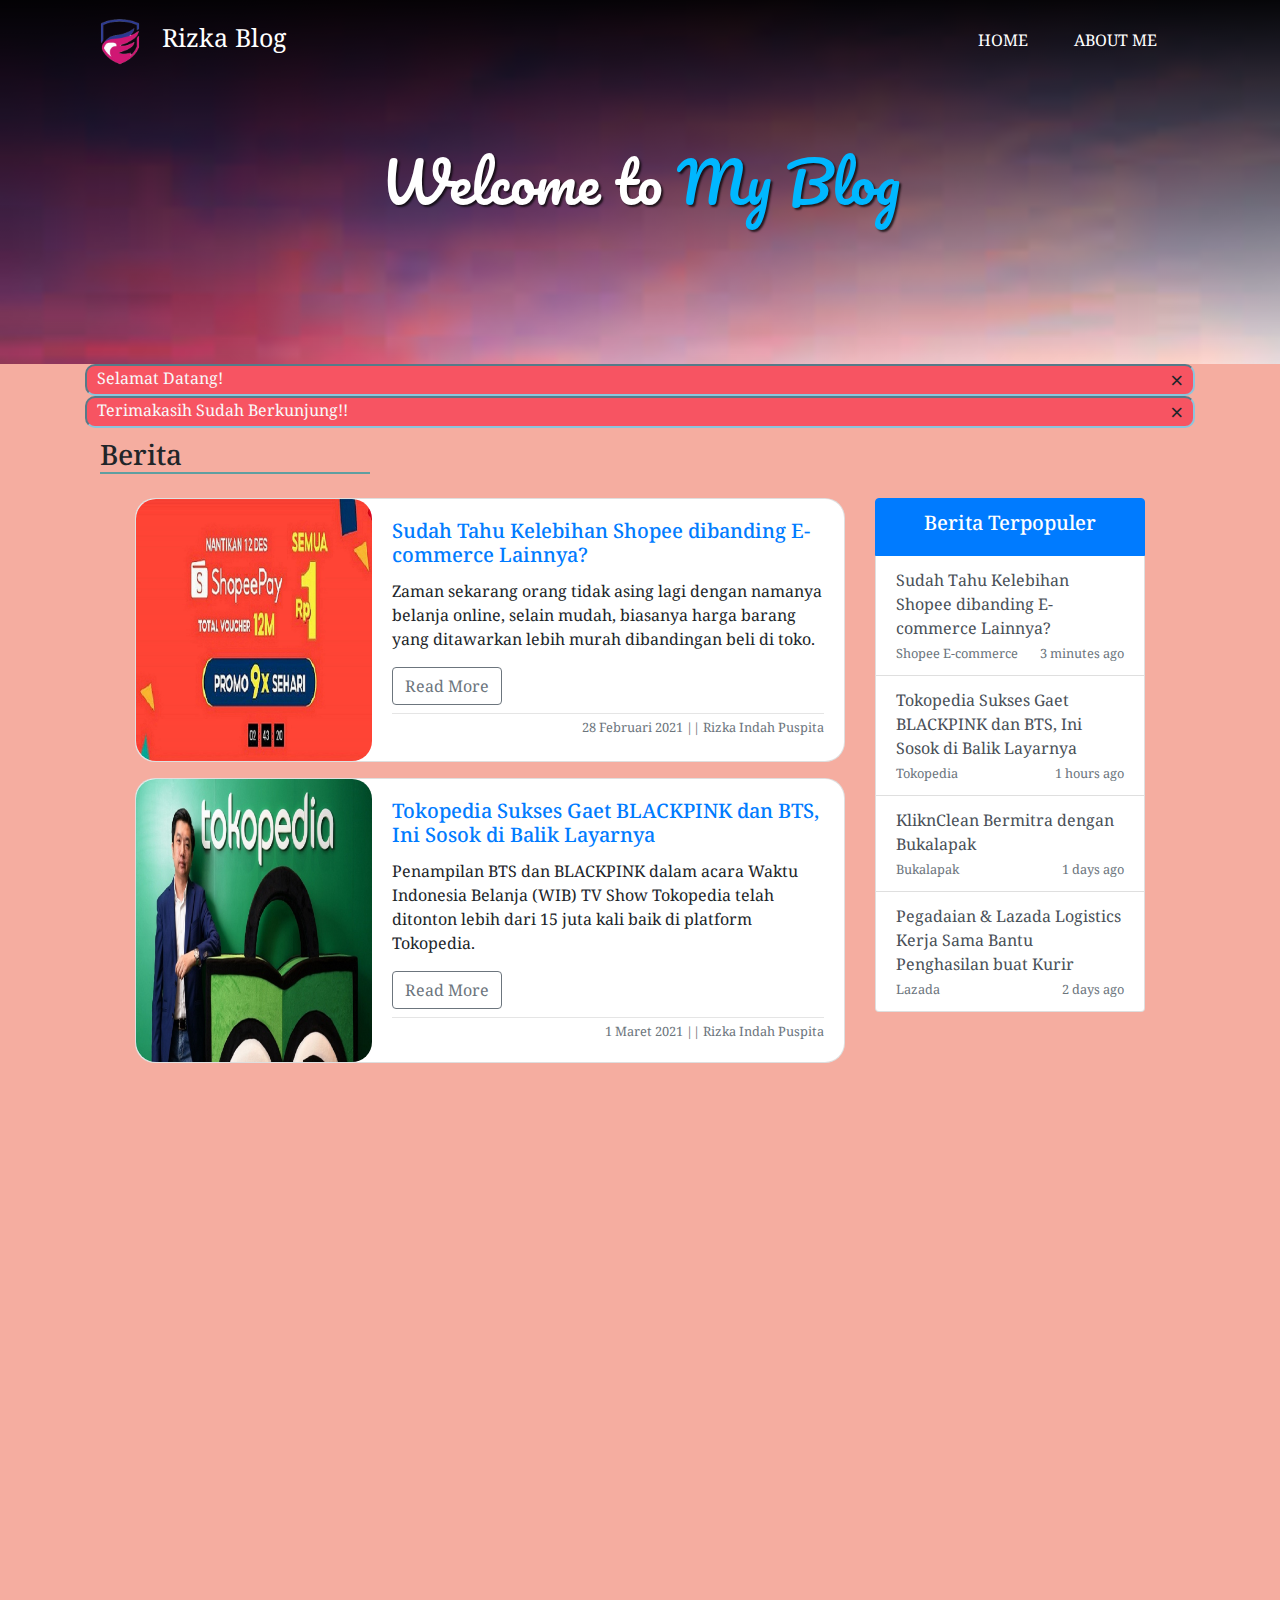
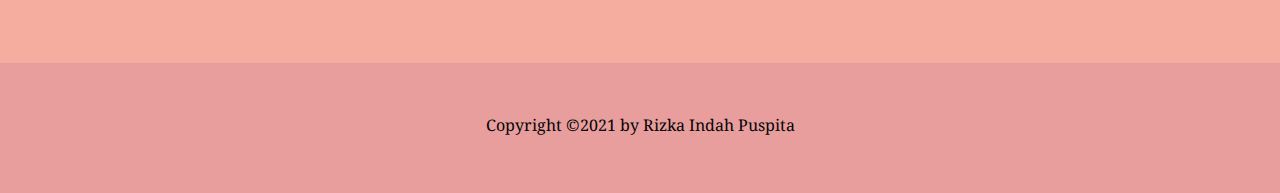
<file: index.html>
<!DOCTYPE html>
<html lang="en">

<head>
    <meta charset="UTF-8">
    <meta http-equiv="X-UA-Compatible" content="IE=edge">
    <meta name="viewport" content="width=device-width, initial-scale=1.0">

    <!-- link bootstrap 4.3.1 -->
    <link rel="stylesheet" href="https://stackpath.bootstrapcdn.com/bootstrap/4.3.1/css/bootstrap.min.css" integrity="sha384-ggOyR0iXCbMQv3Xipma34MD+dH/1fQ784/j6cY/iJTQUOhcWr7x9JvoRxT2MZw1T" crossorigin="anonymous">

    <!-- link css sendiri -->
    <link rel="stylesheet" href="css/style.css">
    <title>Blog</title>

    <!-- link font awesome  -->
    <link href='https://fonts.googleapis.com/css?family=Pacifico' rel='stylesheet'>
    <link rel="preconnect" href="https://fonts.gstatic.com">
    <link href="https://fonts.googleapis.com/css2?family=Noto+Serif&display=swap" rel="stylesheet">
  </head>

<body>
     <!-- Navigation -->
    <header>
      <nav class="navbar navbar-expand-lg navbar-light">
        <div class="container">
          <a class="navbar-brand" href="#">
            <img src="/img/logo.png" width="70" height="70" class="d-inline-block align-center" alt="">
              Rizka Blog
          </a>
          <button class="navbar-toggler" type="button" data-toggle="collapse" data-target="#navbarNavAltMarkup" aria-controls="navbarNavAltMarkup" aria-expanded="false" aria-label="Toggle navigation">
            <span class="navbar-toggler-icon"></span>
          </button>
          <div class="collapse navbar-collapse" id="navbarNavAltMarkup">
            <div class="navbar-nav ml-auto">
              <a class="nav-item nav-link active" href="/index.html">Home <span class="sr-only">(current)</span></a>
              <a class="nav-item nav-link" href="/aboutme.html">About Me</a>
            </div>
          </div>
        </div>
      </nav>
    </header>

    <main>
      <!-- jumbotron  -->
      <section id="jumbotron">
        <div class="jumbotron jumbotron-fluid mb-0">
          <div class="container">
            <h2 id="text-ubah" class="display-4">Welcome to <span style="color: rgb(0, 183, 255);">My Blog</span></h2>
          </div>
        </div>
      </section>

      <!-- notifikasi -->
      <div class="container">
        <section id="notification">
          <div class="list-notification justify-content-between">
            <p class="text-light">Selamat Datang!</p>
            <h4 class="icon-close">&times;</h4>
          </div>
          <div class="list-notification justify-content-between">
            <p class="text-light">Terimakasih Sudah Berkunjung!!</p>
            <h4 class="icon-close">&times;</h4>
          </div>
        </section>

        <!-- isi post  -->
      <section class="container">
        <div class="pb-3">
          <h3 class="judul">Berita</h3>
        </div>
         <!-- buat row  -->
        <div class="row justify-content-center">
          <!-- buat col  -->
          <div id="post-preview" class="col-12 col-md-8 post-preview">
             <!-- Post preview  -->
          </div>

          <!-- buat col ke 2 atau sidebar -->
          <div class="col-12 col-md-4" style="max-width: 300px;">
            <aside class="list-group">
                <a href="#" class="list-group-item list-group-item-action active">
                  <div class="d-flex w-100 justify-content-center">
                    <h5 class="mb-2">Berita Terpopuler</h5>
                  </div>
                </a>
                <a href="/shopee-artikel.html" class="list-group-item list-group-item-action">
                  <div class="d-flex w-100 justify-content-between">
                     <p class="mb-1">Sudah Tahu Kelebihan Shopee dibanding E-commerce Lainnya?</p>
                  </div>
                  <div class="d-flex justify-content-between">
                    <small class="text-muted">Shopee E-commerce</small>
                    <small class="text-muted">3 minutes ago</small>
                  </div>
                </a>
                <a href="/tokopedia-artikel.html" class="list-group-item list-group-item-action">
                  <div class="d-flex w-100 justify-content-between">
                     <p class="mb-1">Tokopedia Sukses Gaet BLACKPINK dan BTS, Ini Sosok di Balik Layarnya</p>
                  </div>
                  <div class="d-flex justify-content-between">
                    <small class="text-muted">Tokopedia</small>
                    <small class="text-muted">1 hours ago</small>
                  </div>
                </a>
                <a href="/bukalapak-artikel.html" class="list-group-item list-group-item-action">
                  <div class="d-flex w-100 justify-content-between">
                     <p class="mb-1">KliknClean Bermitra dengan Bukalapak</p>
                  </div>
                  <div class="d-flex justify-content-between">
                    <small class="text-muted">Bukalapak</small>
                    <small class="text-muted">1 days ago</small>
                  </div>
                </a>
                <a href="/lazada-artikel.html" class="list-group-item list-group-item-action">
                  <div class="d-flex w-100 justify-content-between">
                     <p class="mb-1">Pegadaian & Lazada Logistics Kerja Sama Bantu Penghasilan buat Kurir</p>
                  </div>
                  <div class="d-flex justify-content-between">
                    <small class="text-muted">Lazada</small>
                    <small class="text-muted">2 days ago</small>
                  </div>
                </a>
            </aside>
          </div>
        </div>
      </section>
      </div>


    </main>

    <!-- Bagian footer  -->
    <div class="pt-4">
      <footer class="footer-text text-center">
        <p> Copyright &copy;2021 by Rizka Indah Puspita</p>
      </footer>
    </div>


    <!-- link jquery  -->
    <script src="/js/jquery-v3.6.0.js"></script>

    <!-- javascrip dan jquery bootsrap 4.3.1 -->
    <!-- <script src="https://code.jquery.com/jquery-3.3.1.slim.min.js" integrity="sha384-q8i/X+965DzO0rT7abK41JStQIAqVgRVzpbzo5smXKp4YfRvH+8abtTE1Pi6jizo" crossorigin="anonymous"></script> -->
    <script src="https://cdnjs.cloudflare.com/ajax/libs/popper.js/1.14.7/umd/popper.min.js" integrity="sha384-UO2eT0CpHqdSJQ6hJty5KVphtPhzWj9WO1clHTMGa3JDZwrnQq4sF86dIHNDz0W1" crossorigin="anonymous"></script>
    <script src="https://stackpath.bootstrapcdn.com/bootstrap/4.3.1/js/bootstrap.min.js" integrity="sha384-JjSmVgyd0p3pXB1rRibZUAYoIIy6OrQ6VrjIEaFf/nJGzIxFDsf4x0xIM+B07jRM" crossorigin="anonymous"></script>

    <!-- js sendiri -->
    <script src="/js/custom.js"></script>
</body>
</html>
</file>
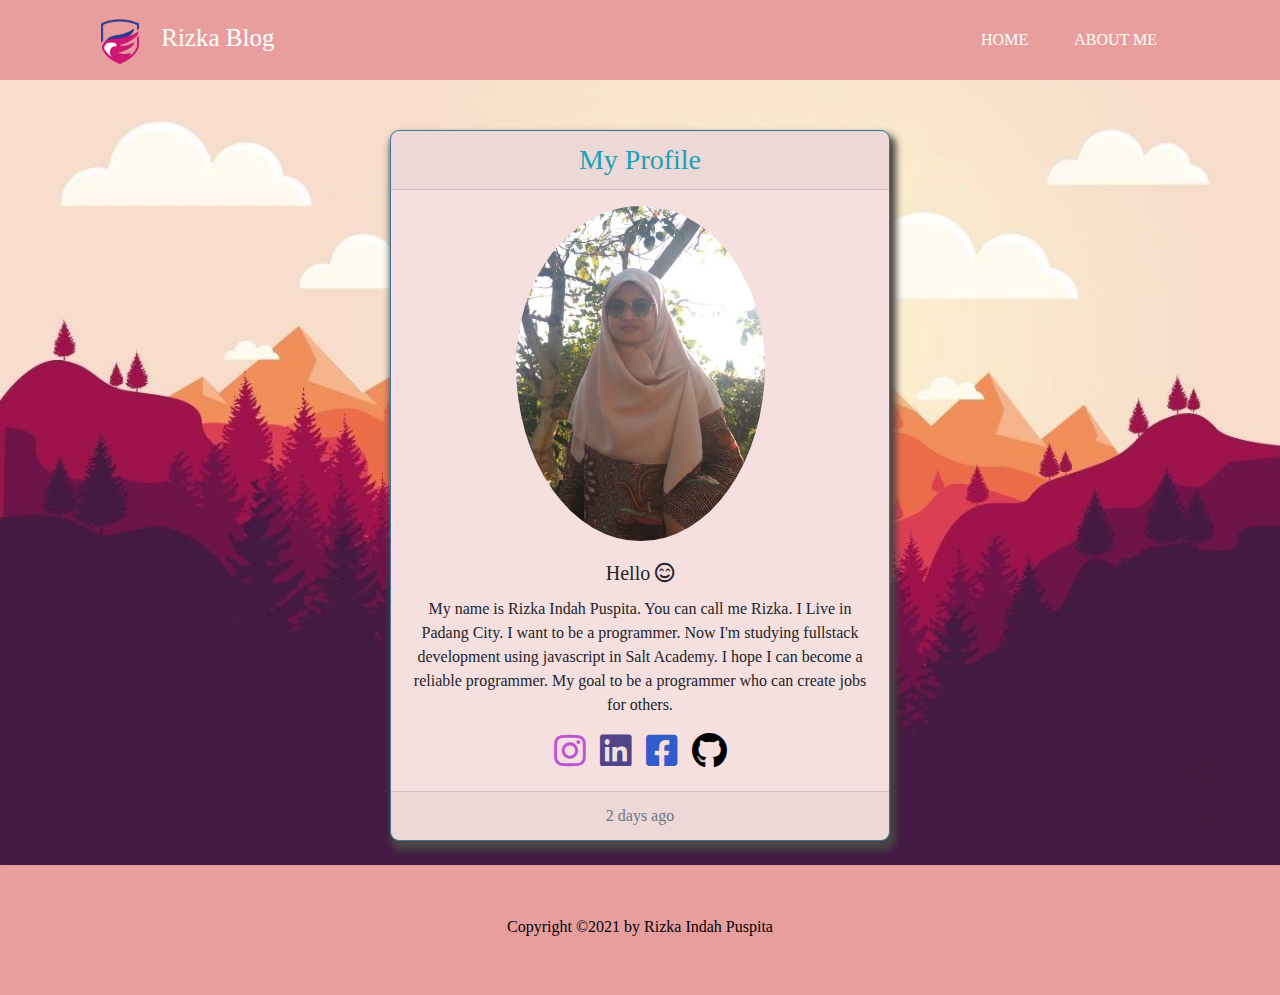
<file: aboutme.html>
<!DOCTYPE html>
<html lang="en">
<head>
    <meta charset="UTF-8">
    <meta http-equiv="X-UA-Compatible" content="IE=edge">
    <meta name="viewport" content="width=device-width, initial-scale=1.0">
    <title>About Me</title>
    <!-- link bootstrap 4.3.1 -->
    <link rel="stylesheet" href="https://stackpath.bootstrapcdn.com/bootstrap/4.3.1/css/bootstrap.min.css" integrity="sha384-ggOyR0iXCbMQv3Xipma34MD+dH/1fQ784/j6cY/iJTQUOhcWr7x9JvoRxT2MZw1T" crossorigin="anonymous">
    
    <!-- link css sendiri -->
    <link rel="stylesheet" href="css/custom.css">

    <!-- link fontawesome icon yg di download || ini yg icon ig -->
    <link rel="stylesheet" href="/fontawesome-free-5.15.2-web/css/all.min.css">

</head>
<body>
        <!-- Navbar  -->
    <header>
        <nav class="navbar navbar-expand-lg navbar-light">
          <div class="container">
            <a class="navbar-brand" href="#">
              <img src="/img/logo.png" width="70" height="70" class="d-inline-block align-center" alt="">
                Rizka Blog
            </a>
            <button class="navbar-toggler" type="button" data-toggle="collapse" data-target="#navbarNavAltMarkup" aria-controls="navbarNavAltMarkup" aria-expanded="false" aria-label="Toggle navigation">
              <span class="navbar-toggler-icon"></span>
            </button>
            <div class="collapse navbar-collapse" id="navbarNavAltMarkup">
              <div class="navbar-nav ml-auto">
                <a class="nav-item nav-link active" href="/index.html">Home <span class="sr-only">(current)</span></a>
                <a class="nav-item nav-link" href="/aboutme.html">About Me</a>
              </div>
            </div>
          </div>
        </nav>
    </header>

      <main>
        <section class="container">
          <div class="card profile-card text-center m-auto">
            <h3 class="card-header text-info">
              My Profile
            </h3>
            <span class="foto-profil">
              <img src="/img/images.jpg" alt="image" class="rounded-circle h-50 w-50 pt-3">
            </span>
            <div class="card-body">
              <h5 class="card-title">Hello <i class="far fa-smile-beam"></i></h5>
              <p class="card-text">My name is Rizka Indah Puspita. You can call me Rizka. I Live in Padang City. 
                I want to be a programmer. Now I'm studying fullstack development using javascript in Salt Academy. 
                I hope I can become a reliable programmer. My goal to be a programmer who can create jobs for others. </p>

              <!-- <i class="fas fa-home" style="font-size:36px;color:red"></i> -->
              <a href="https://www.instagram.com/rizka_apit/"><i class="fab fa-instagram" style="font-size:36px;color: mediumorchid"></i></a>
              <a href="https://www.linkedin.com/in/rizka-indah-puspita-1273b81b4/"><i class="fab fa-linkedin" style="font-size:36px;color:rgb(79, 69, 136)"></i></i></a>
              <a href="https://www.facebook.com/rizka.i.puspita"><i class="fab fa-facebook-square" style="font-size:36px;color:rgb(50, 91, 204)"></i></a>
              <a href="https://github.com/Rizka96/"><i class="fab fa-github" style="font-size:36px;color: black;"></i></a>
            </div>
            <div class="card-footer text-muted">
              2 days ago
            </div>
          </div>  
        </section>

      </main>

      <!-- Bagian footer  -->
    <div class="pt-4">
      <footer class="footer-text text-center">
        <p>Copyright &copy;2021 by Rizka Indah Puspita</p>
      </footer>
    </div>

    <!-- link jquery  -->
    <script src="/js/jquery-v3.6.0.js"></script>

    <!-- javascrip dan jquery bootsrap 4.3.1 -->
    <!-- <script src="https://code.jquery.com/jquery-3.3.1.slim.min.js" integrity="sha384-q8i/X+965DzO0rT7abK41JStQIAqVgRVzpbzo5smXKp4YfRvH+8abtTE1Pi6jizo" crossorigin="anonymous"></script> -->
    <script src="https://cdnjs.cloudflare.com/ajax/libs/popper.js/1.14.7/umd/popper.min.js" integrity="sha384-UO2eT0CpHqdSJQ6hJty5KVphtPhzWj9WO1clHTMGa3JDZwrnQq4sF86dIHNDz0W1" crossorigin="anonymous"></script>
    <script src="https://stackpath.bootstrapcdn.com/bootstrap/4.3.1/js/bootstrap.min.js" integrity="sha384-JjSmVgyd0p3pXB1rRibZUAYoIIy6OrQ6VrjIEaFf/nJGzIxFDsf4x0xIM+B07jRM" crossorigin="anonymous"></script>


    <!-- js sweetalert2  -->
    <script src="dist/sweetalert2.min.js"></script>

     <!-- js sendiri -->
    <script src="/js/custom.js"></script>
    
</body>
</html>
</file>
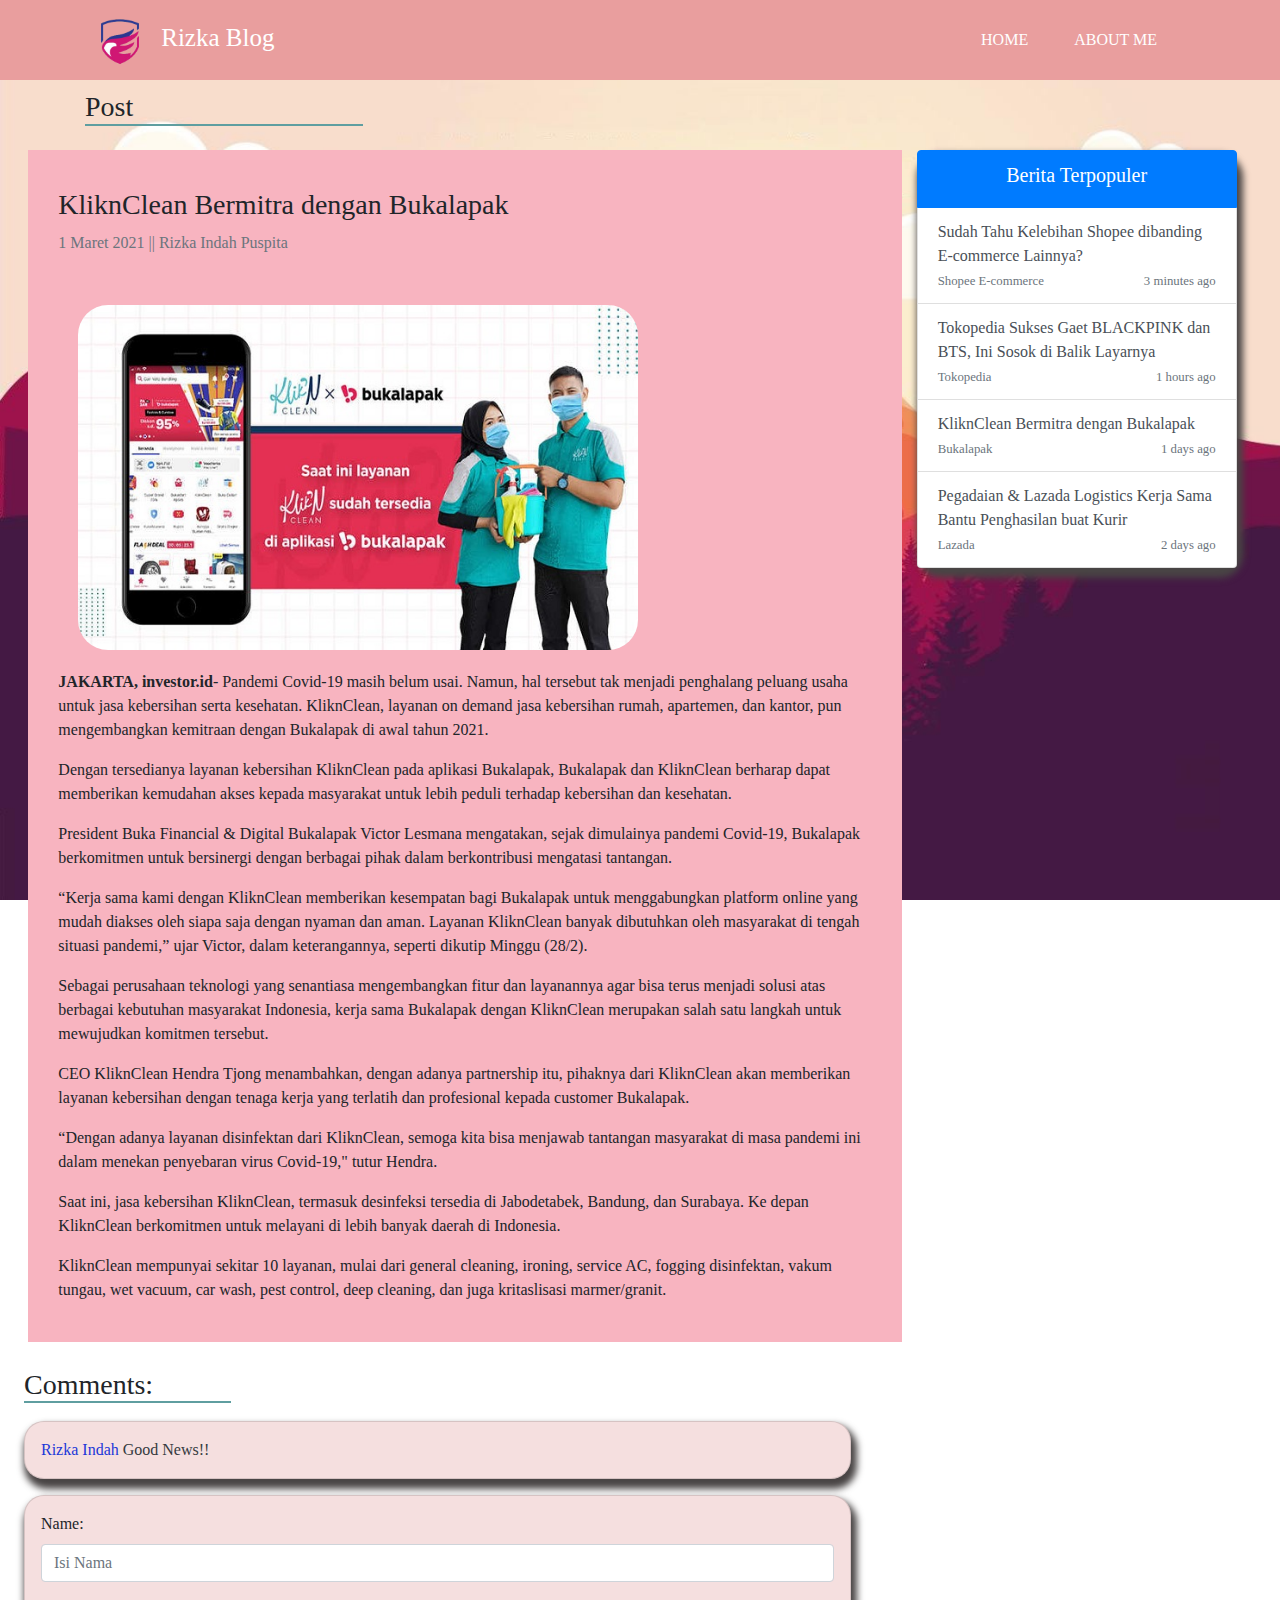
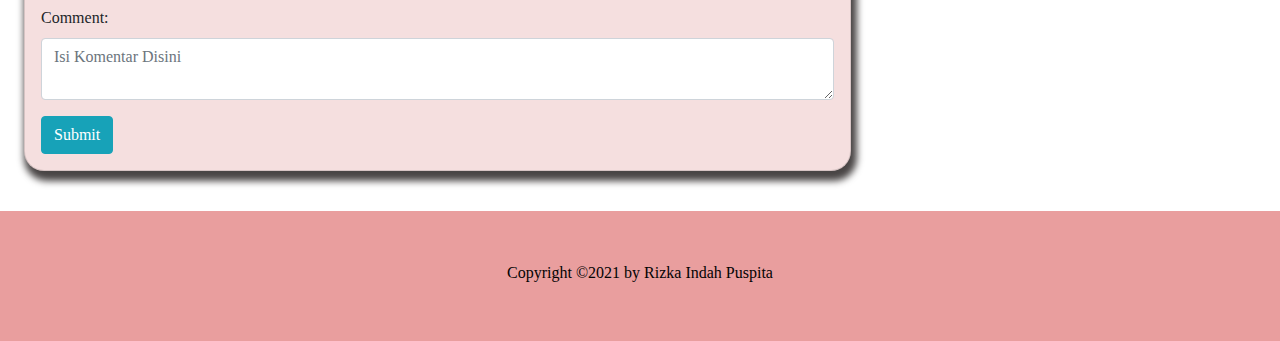
<file: bukalapak-artikel.html>
<!DOCTYPE html>
<html lang="en">
<head>
    <meta charset="UTF-8">
    <meta http-equiv="X-UA-Compatible" content="IE=edge">
    <meta name="viewport" content="width=device-width, initial-scale=1.0">
    <title>Bukalapak Artikel</title>

    <!-- link bootstrap 4.3.1 -->
    <link rel="stylesheet" href="https://stackpath.bootstrapcdn.com/bootstrap/4.3.1/css/bootstrap.min.css" integrity="sha384-ggOyR0iXCbMQv3Xipma34MD+dH/1fQ784/j6cY/iJTQUOhcWr7x9JvoRxT2MZw1T" crossorigin="anonymous">
    
    <!-- link sweetalert2  -->
    <link rel="stylesheet" href="dist/sweetalert2.css">

    <!-- link css sendiri -->
    <link rel="stylesheet" href="css/custom.css">
    
</head>
<body>
     <!-- navbar  -->
    <header>
        <nav class="navbar navbar-expand-lg navbar-light">
          <div class="container">
            <a class="navbar-brand" href="#">
              <img src="/img/logo.png" width="70" height="70" class="d-inline-block align-center" alt="">
                Rizka Blog
            </a>
            <button class="navbar-toggler" type="button" data-toggle="collapse" data-target="#navbarNavAltMarkup" aria-controls="navbarNavAltMarkup" aria-expanded="false" aria-label="Toggle navigation">
              <span class="navbar-toggler-icon"></span>
            </button>
            <div class="collapse navbar-collapse" id="navbarNavAltMarkup">
              <div class="navbar-nav ml-auto">
                <a class="nav-item nav-link active" href="/index.html">Home <span class="sr-only">(current)</span></a>
                <a class="nav-item nav-link" href="/aboutme.html">About Me</a>
              </div>
            </div>
          </div>
        </nav>
    </header>

    <!-- judul content  -->
    <div class="container">
        <h3 class="judul">Post</h3>
    </div>

    <!-- isi artikel -->
    <main class="artikel pt-3">
      <div class="row justify-content-center">
        <article class="col-12 col-md-8">
          <div class="container pt-2 pb-4">
            <h3>KliknClean Bermitra dengan Bukalapak</h3>
            <h5 class="card-text text-left"><small class="text-muted">1 Maret 2021 || Rizka Indah Puspita</small></h5>
            <br>
            <img src="/img/bukalapak-1.jpg" alt="bukalapak" class="responsive">
              <p><strong>JAKARTA, investor.id</strong>- Pandemi Covid-19 masih belum usai. Namun, hal tersebut tak menjadi penghalang peluang usaha untuk jasa kebersihan serta kesehatan. KliknClean, layanan on demand jasa kebersihan rumah, apartemen, dan kantor, pun mengembangkan kemitraan dengan Bukalapak di awal tahun 2021.</p>
              <p>Dengan tersedianya layanan kebersihan KliknClean pada aplikasi Bukalapak, Bukalapak dan KliknClean berharap dapat memberikan kemudahan akses kepada masyarakat untuk lebih peduli terhadap kebersihan dan kesehatan.</p>
              <p>President Buka Financial & Digital Bukalapak Victor Lesmana mengatakan, sejak dimulainya pandemi Covid-19, Bukalapak berkomitmen untuk bersinergi dengan berbagai pihak dalam berkontribusi mengatasi tantangan.</p>
              <p>“Kerja sama kami dengan KliknClean memberikan kesempatan bagi Bukalapak untuk menggabungkan platform online yang mudah diakses oleh siapa saja dengan nyaman dan aman. Layanan KliknClean banyak dibutuhkan oleh masyarakat di tengah situasi pandemi,” ujar Victor, dalam keterangannya, seperti dikutip Minggu (28/2).</p>
              <p>Sebagai perusahaan teknologi yang senantiasa mengembangkan fitur dan layanannya agar bisa terus menjadi solusi atas berbagai kebutuhan masyarakat Indonesia, kerja sama Bukalapak dengan KliknClean merupakan salah satu langkah untuk mewujudkan komitmen tersebut.</p>
              <p>CEO KliknClean Hendra Tjong menambahkan, dengan adanya partnership itu, pihaknya dari KliknClean akan memberikan layanan kebersihan dengan tenaga kerja yang terlatih dan profesional kepada customer Bukalapak.</p>
              <p>“Dengan adanya layanan disinfektan dari KliknClean, semoga kita bisa menjawab tantangan masyarakat di masa pandemi ini dalam menekan penyebaran virus Covid-19," tutur Hendra.</p>
              <p>Saat ini, jasa kebersihan KliknClean, termasuk desinfeksi tersedia di Jabodetabek, Bandung, dan Surabaya. Ke depan KliknClean berkomitmen untuk melayani di lebih banyak daerah di Indonesia.</p>
              <p>KliknClean mempunyai sekitar 10 layanan, mulai dari general cleaning, ironing, service AC, fogging disinfektan, vakum tungau, wet vacuum, car wash, pest control, deep cleaning, dan juga kritaslisasi marmer/granit.</p>
          </div>
        </article>

        <!-- sidebar bagian samping kanan  -->
        <aside class="col-12 col-md-4 style" style="max-width: 350px;">
          <div class="list-group">
              <a href="#" class="list-group-item list-group-item-action active">
                <div class="d-flex w-100 justify-content-center">
                  <h5 class="mb-2">Berita Terpopuler</h5>
                </div>
              </a>
              <a href="/shopee-artikel.html" class="list-group-item sidebar list-group-item-action">
                <div class="d-flex w-100 justify-content-between">
                   <p class="mb-1">Sudah Tahu Kelebihan Shopee dibanding E-commerce Lainnya?</p>
                </div> 
                <div class="d-flex justify-content-between">
                  <small class="text-muted">Shopee E-commerce</small>
                  <small class="text-muted">3 minutes ago</small>
                </div>
              </a>
              <a href="/tokopedia-artikel.html" class="list-group-item sidebar list-group-item-action">
                <div class="d-flex w-100 justify-content-between">
                   <p class="mb-1">Tokopedia Sukses Gaet BLACKPINK dan BTS, Ini Sosok di Balik Layarnya</p>
                </div> 
                <div class="d-flex justify-content-between">
                  <small class="text-muted">Tokopedia</small>
                  <small class="text-muted">1 hours ago</small>
                </div>
              </a>
              <a href="/bukalapak-artikel.html" class="list-group-item sidebar list-group-item-action">
                <div class="d-flex w-100 justify-content-between">
                   <p class="mb-1">KliknClean Bermitra dengan Bukalapak</p>
                </div> 
                <div class="d-flex justify-content-between">
                  <small class="text-muted">Bukalapak</small>
                  <small class="text-muted">1 days ago</small>
                </div>
              </a>
              <a href="/lazada-artikel.html" class="list-group-item sidebar list-group-item-action">
                <div class="d-flex w-100 justify-content-between">
                   <p class="mb-1">Pegadaian & Lazada Logistics Kerja Sama Bantu Penghasilan buat Kurir</p>
                </div> 
                <div class="d-flex justify-content-between">
                  <small class="text-muted">Lazada</small>
                  <small class="text-muted">2 days ago</small>
                </div>
              </a>
          </dive>
        </aside>
      </div>

      <!-- kolom komentar  -->
      <div id="comment-section" class="justify-content-start d-flex pl-4 pt-3">
        <div class="row">
          <div class="col-12 col-md-8">
            <div class="comment-section"><h3 class="judul">Comments:</h3></div>
              <div id="card-tampil">
                <div class="card p-3 mb-3 w-100 justify-content-center">
                  <div class="list-comment">
                    <div id="comment-name">Rizka Indah
                    <span id="comment-text" class="text-dark">Good News!!</span>
                    </div>
                  </div>
                </div>
              </div>
              <div class="comment-form justify-content-center">
                <div class="card p-3 mb-3 w-100">
                  <div id="form-comment" class="form">
                    <form id="submit" action="">
                      <label for="name">Name: </label><br>
                      <input type="text" id="name" class="form-control" placeholder="Isi Nama"><br>
                      <span>
                      <label for="comment">Comment: </label>
                      <br><textarea name="comment" id="comment" class="form-control" cols="150" rows="2" placeholder="Isi Komentar Disini"></textarea>
                      <button id="btn-submit" type="submit" class="btn btn-info mt-3">Submit</button>
                      </span>
                    </form>
                  </div> 
                </div>
              </div>
          </div>
        </div>
      </div>
    </main>
    
    <!-- Bagian footer  -->
    <div class="pt-4">
      <footer class="footer-text text-center">
        <p>Copyright &copy;2021 by Rizka Indah Puspita</p>
      </footer>
    </div>

    <!-- link jquery  -->
    <script src="/js/jquery-v3.6.0.js"></script>

    <!-- javascrip dan jquery bootsrap 4.3.1 -->
    <!-- <script src="https://code.jquery.com/jquery-3.3.1.slim.min.js" integrity="sha384-q8i/X+965DzO0rT7abK41JStQIAqVgRVzpbzo5smXKp4YfRvH+8abtTE1Pi6jizo" crossorigin="anonymous"></script> -->
    <script src="https://cdnjs.cloudflare.com/ajax/libs/popper.js/1.14.7/umd/popper.min.js" integrity="sha384-UO2eT0CpHqdSJQ6hJty5KVphtPhzWj9WO1clHTMGa3JDZwrnQq4sF86dIHNDz0W1" crossorigin="anonymous"></script>
    <script src="https://stackpath.bootstrapcdn.com/bootstrap/4.3.1/js/bootstrap.min.js" integrity="sha384-JjSmVgyd0p3pXB1rRibZUAYoIIy6OrQ6VrjIEaFf/nJGzIxFDsf4x0xIM+B07jRM" crossorigin="anonymous"></script>


    <!-- js sweetalert2  -->
    <script src="dist/sweetalert2.min.js"></script>

     <!-- js sendiri -->
    <script src="/js/custom.js"></script>
</body>
</html>
</file>
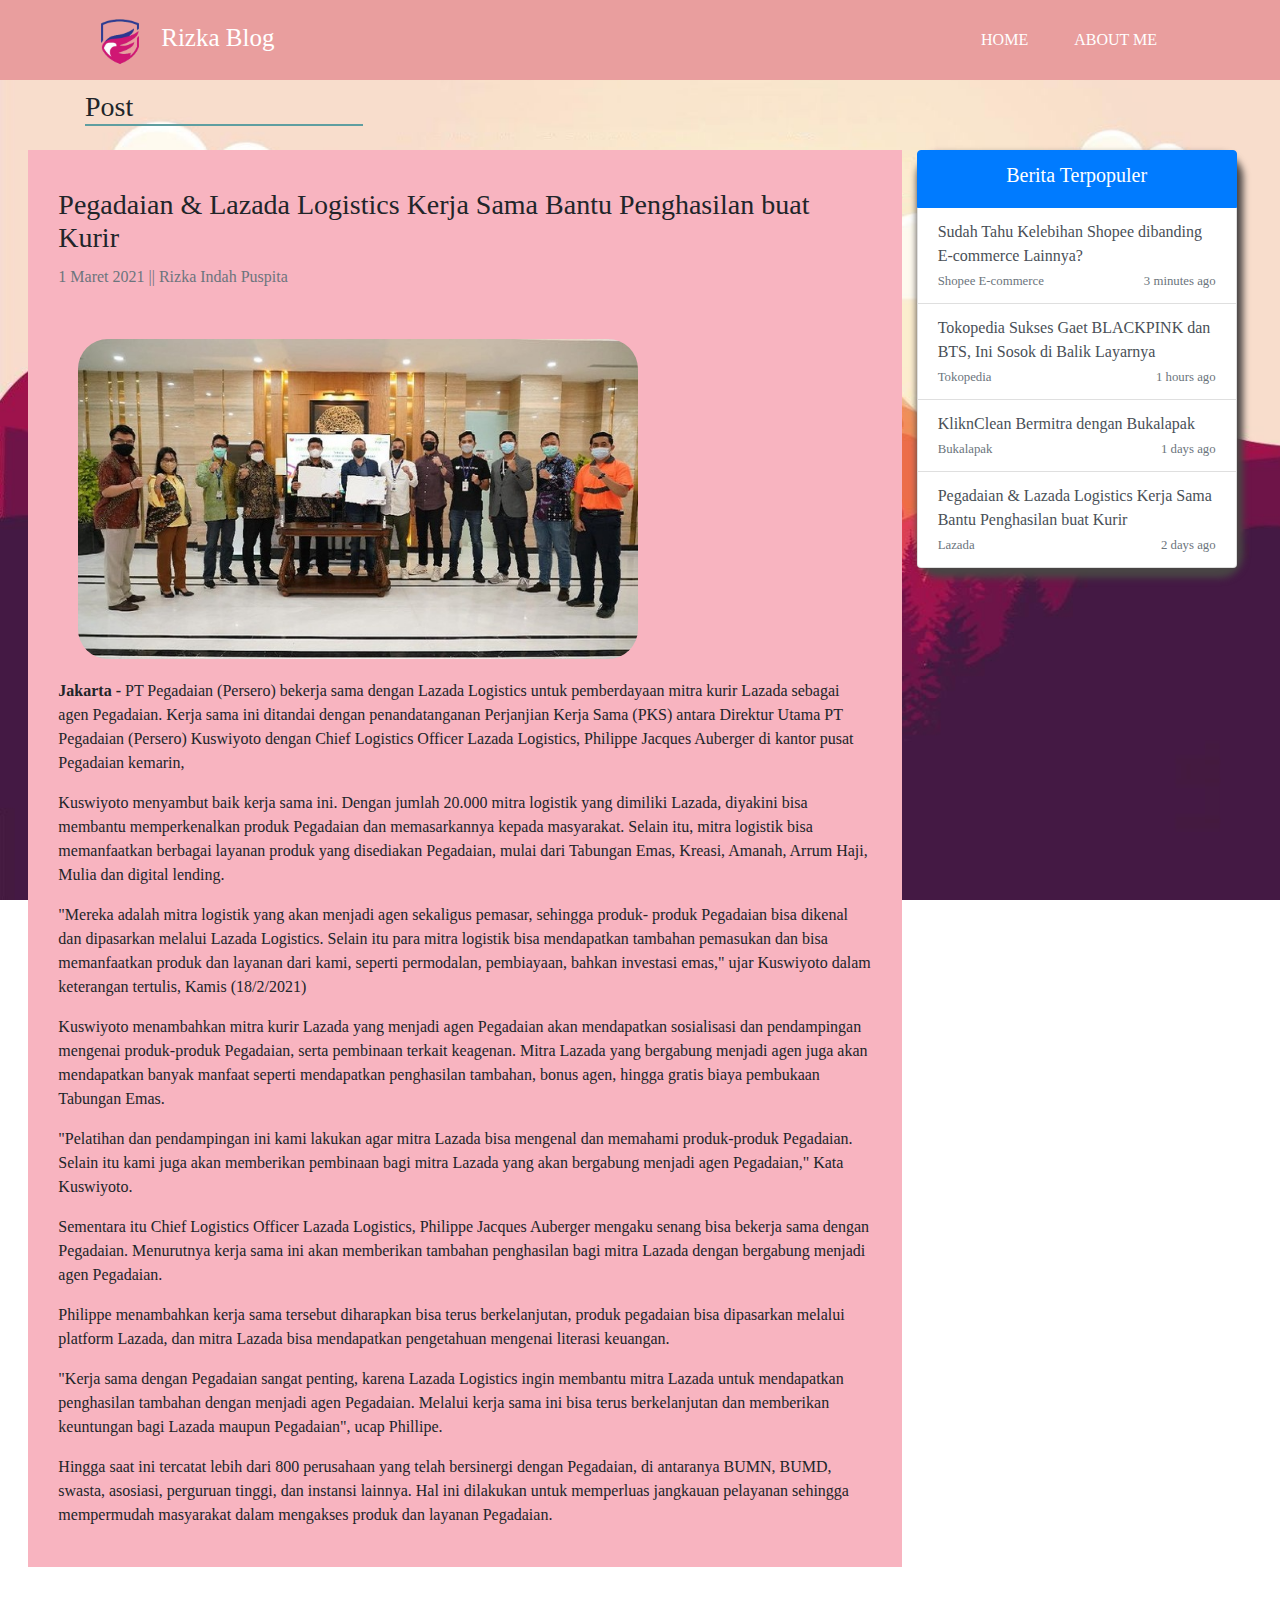
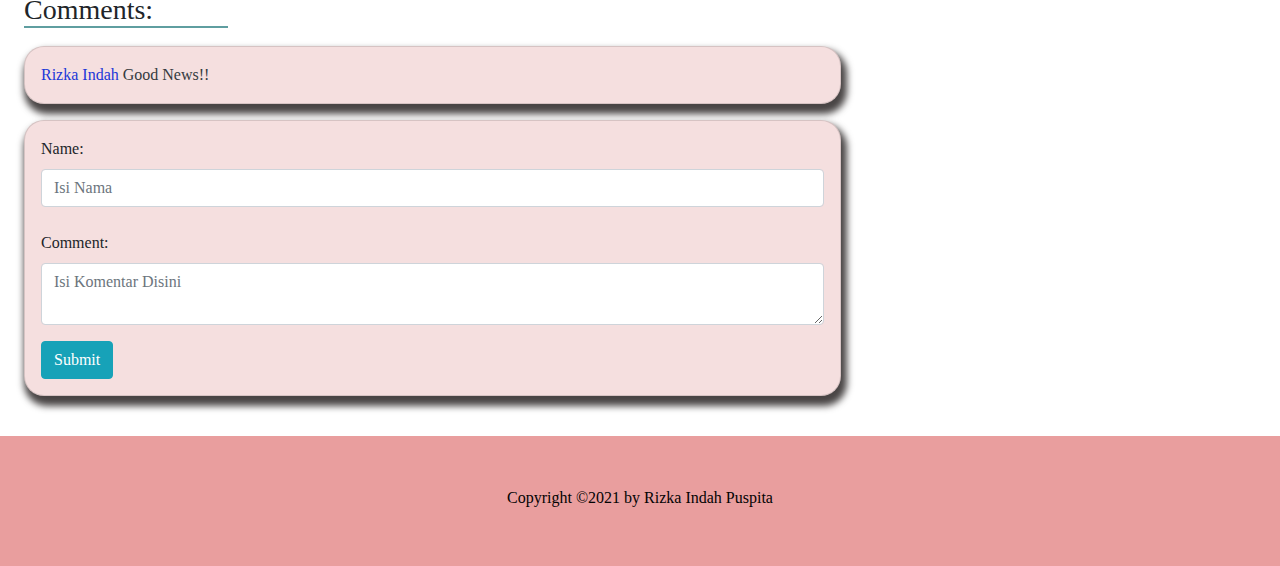
<file: lazada-artikel.html>
<!DOCTYPE html>
<html lang="en">
<head>
    <meta charset="UTF-8">
    <meta http-equiv="X-UA-Compatible" content="IE=edge">
    <meta name="viewport" content="width=device-width, initial-scale=1.0">
    <title>Lazada Artikel</title>

    <!-- link bootstrap 4.3.1 -->
    <link rel="stylesheet" href="https://stackpath.bootstrapcdn.com/bootstrap/4.3.1/css/bootstrap.min.css" integrity="sha384-ggOyR0iXCbMQv3Xipma34MD+dH/1fQ784/j6cY/iJTQUOhcWr7x9JvoRxT2MZw1T" crossorigin="anonymous">
    
    <!-- link sweetalert2  -->
    <link rel="stylesheet" href="dist/sweetalert2.css">

    <!-- link css sendiri -->
    <link rel="stylesheet" href="css/custom.css">
    
</head>
<body>
     <!-- navbar  -->
    <header>
        <nav class="navbar navbar-expand-lg navbar-light">
          <div class="container">
            <a class="navbar-brand" href="#">
              <img src="/img/logo.png" width="70" height="70" class="d-inline-block align-center" alt="">
                Rizka Blog
            </a>
            <button class="navbar-toggler" type="button" data-toggle="collapse" data-target="#navbarNavAltMarkup" aria-controls="navbarNavAltMarkup" aria-expanded="false" aria-label="Toggle navigation">
              <span class="navbar-toggler-icon"></span>
            </button>
            <div class="collapse navbar-collapse" id="navbarNavAltMarkup">
              <div class="navbar-nav ml-auto">
                <a class="nav-item nav-link active" href="/index.html">Home <span class="sr-only">(current)</span></a>
                <a class="nav-item nav-link" href="/aboutme.html">About Me</a>
              </div>
            </div>
          </div>
        </nav>
    </header>

    <!-- judul content  -->
    <div class="container">
        <h3 class="judul">Post</h3>
    </div>

    <!-- isi artikel -->
    <main class="artikel pt-3">
      <div class="row justify-content-center">
        <article class="col-md-8">
          <div class="container pt-2 pb-4">
            <h3>Pegadaian & Lazada Logistics Kerja Sama Bantu Penghasilan buat Kurir</h3>
            <h5 class="card-text text-left"><small class="text-muted">1 Maret 2021 || Rizka Indah Puspita</small></h5>
            <br>
            <img src="/img/lazada-1.jpeg" alt="lazada" class="responsive">
              <p><strong>Jakarta - </strong>PT Pegadaian (Persero) bekerja sama dengan Lazada Logistics untuk pemberdayaan mitra kurir Lazada sebagai agen Pegadaian. Kerja sama ini ditandai dengan penandatanganan Perjanjian Kerja Sama (PKS) antara Direktur Utama PT Pegadaian (Persero) Kuswiyoto dengan Chief Logistics Officer Lazada Logistics, Philippe Jacques Auberger di kantor pusat Pegadaian kemarin,</p>
              <p>Kuswiyoto menyambut baik kerja sama ini. Dengan jumlah 20.000 mitra logistik yang dimiliki Lazada, diyakini bisa membantu memperkenalkan produk Pegadaian dan memasarkannya kepada masyarakat. Selain itu, mitra logistik bisa memanfaatkan berbagai layanan produk yang disediakan Pegadaian, mulai dari Tabungan Emas, Kreasi, Amanah, Arrum Haji, Mulia dan digital lending.</p>
              <p>"Mereka adalah mitra logistik yang akan menjadi agen sekaligus pemasar, sehingga produk- produk Pegadaian bisa dikenal dan dipasarkan melalui Lazada Logistics. Selain itu para mitra logistik bisa mendapatkan tambahan pemasukan dan bisa memanfaatkan produk dan layanan dari kami, seperti permodalan, pembiayaan, bahkan investasi emas," ujar Kuswiyoto dalam keterangan tertulis, Kamis (18/2/2021)</p>
              <p>Kuswiyoto menambahkan mitra kurir Lazada yang menjadi agen Pegadaian akan mendapatkan sosialisasi dan pendampingan mengenai produk-produk Pegadaian, serta pembinaan terkait keagenan. Mitra Lazada yang bergabung menjadi agen juga akan mendapatkan banyak manfaat seperti mendapatkan penghasilan tambahan, bonus agen, hingga gratis biaya pembukaan Tabungan Emas.</p>
              <p>"Pelatihan dan pendampingan ini kami lakukan agar mitra Lazada bisa mengenal dan memahami produk-produk Pegadaian. Selain itu kami juga akan memberikan pembinaan bagi mitra Lazada yang akan bergabung menjadi agen Pegadaian," Kata Kuswiyoto.</p>
              <p>Sementara itu Chief Logistics Officer Lazada Logistics, Philippe Jacques Auberger mengaku senang bisa bekerja sama dengan Pegadaian. Menurutnya kerja sama ini akan memberikan tambahan penghasilan bagi mitra Lazada dengan bergabung menjadi agen Pegadaian.</p>
              <p>Philippe menambahkan kerja sama tersebut diharapkan bisa terus berkelanjutan, produk pegadaian bisa dipasarkan melalui platform Lazada, dan mitra Lazada bisa mendapatkan pengetahuan mengenai literasi keuangan.</p>
              <p>"Kerja sama dengan Pegadaian sangat penting, karena Lazada Logistics ingin membantu mitra Lazada untuk mendapatkan penghasilan tambahan dengan menjadi agen Pegadaian. Melalui kerja sama ini bisa terus berkelanjutan dan memberikan keuntungan bagi Lazada maupun Pegadaian", ucap Phillipe.</p>
              <p>Hingga saat ini tercatat lebih dari 800 perusahaan yang telah bersinergi dengan Pegadaian, di antaranya BUMN, BUMD, swasta, asosiasi, perguruan tinggi, dan instansi lainnya. Hal ini dilakukan untuk memperluas jangkauan pelayanan sehingga mempermudah masyarakat dalam mengakses produk dan layanan Pegadaian.</p>
          </div>
        </article>

        <!-- sidebar bagian samping kanan  -->
        <aside class="col-12 col-md-4 style" style="max-width: 350px;">
          <div class="list-group">
              <a href="#" class="list-group-item list-group-item-action active">
                <div class="d-flex w-100 justify-content-center">
                  <h5 class="mb-2">Berita Terpopuler</h5>
                </div>
              </a>
              <a href="/shopee-artikel.html" class="list-group-item sidebar list-group-item-action">
                <div class="d-flex w-100 justify-content-between">
                   <p class="mb-1">Sudah Tahu Kelebihan Shopee dibanding E-commerce Lainnya?</p>
                </div> 
                <div class="d-flex justify-content-between">
                  <small class="text-muted">Shopee E-commerce</small>
                  <small class="text-muted">3 minutes ago</small>
                </div>
              </a>
              <a href="/tokopedia-artikel.html" class="list-group-item sidebar list-group-item-action">
                <div class="d-flex w-100 justify-content-between">
                   <p class="mb-1">Tokopedia Sukses Gaet BLACKPINK dan BTS, Ini Sosok di Balik Layarnya</p>
                </div> 
                <div class="d-flex justify-content-between">
                  <small class="text-muted">Tokopedia</small>
                  <small class="text-muted">1 hours ago</small>
                </div>
              </a>
              <a href="/bukalapak-artikel.html" class="list-group-item sidebar list-group-item-action">
                <div class="d-flex w-100 justify-content-between">
                   <p class="mb-1">KliknClean Bermitra dengan Bukalapak</p>
                </div> 
                <div class="d-flex justify-content-between">
                  <small class="text-muted">Bukalapak</small>
                  <small class="text-muted">1 days ago</small>
                </div>
              </a>
              <a href="/lazada-artikel.html" class="list-group-item sidebar list-group-item-action">
                <div class="d-flex w-100 justify-content-between">
                   <p class="mb-1">Pegadaian & Lazada Logistics Kerja Sama Bantu Penghasilan buat Kurir</p>
                </div> 
                <div class="d-flex justify-content-between">
                  <small class="text-muted">Lazada</small>
                  <small class="text-muted">2 days ago</small>
                </div>
              </a>
            </div>
        </aside>
        
      </div>

      <!-- kolom komentar  -->
      <div id="comment-section" class="col-12 justify-content-start d-flex pl-4 pt-3">
        <div class="row">
          <div class="col-12 col-md-8">
            <div class="comment-section"><h3 class="judul">Comments:</h3></div>
              <div id="card-tampil">
                <div class="card p-3 mb-3 w-100 justify-content-center">
                  <div class="list-comment">
                    <div id="comment-name">Rizka Indah
                    <span id="comment-text" class="text-dark">Good News!!</span>
                    </div>
                  </div>
                </div>
              </div>
              <div class="comment-form justify-content-center">
                <div class="card p-3 mb-3 w-100">
                  <div id="form-comment" class="form">
                    <form id="submit" action="">
                      <label for="name">Name: </label><br>
                      <input type="text" id="name" class="form-control" placeholder="Isi Nama"><br>
                      <span>
                      <label for="comment">Comment: </label>
                      <br><textarea name="comment" id="comment" class="form-control" cols="150" rows="2" placeholder="Isi Komentar Disini"></textarea>
                      <button id="btn-submit" type="submit" class="btn btn-info mt-3">Submit</button>
                      </span>
                    </form>
                  </div> 
                </div>
              </div>
          </div>
          
          
          

        
          <!-- <div class="col-md-4">
          </div> -->
        </div>
      </div>

    </main>
    
    <!-- Bagian footer  -->
    <div class="pt-4">
      <footer class="footer-text text-center">
        <p>Copyright &copy;2021 by Rizka Indah Puspita</p>
      </footer>
    </div>

     <!-- link jquery  -->
    <script src="/js/jquery-v3.6.0.js"></script>

    <!-- javascrip dan jquery bootsrap 4.3.1 -->
    <!-- <script src="https://code.jquery.com/jquery-3.3.1.slim.min.js" integrity="sha384-q8i/X+965DzO0rT7abK41JStQIAqVgRVzpbzo5smXKp4YfRvH+8abtTE1Pi6jizo" crossorigin="anonymous"></script> -->
    <script src="https://cdnjs.cloudflare.com/ajax/libs/popper.js/1.14.7/umd/popper.min.js" integrity="sha384-UO2eT0CpHqdSJQ6hJty5KVphtPhzWj9WO1clHTMGa3JDZwrnQq4sF86dIHNDz0W1" crossorigin="anonymous"></script>
    <script src="https://stackpath.bootstrapcdn.com/bootstrap/4.3.1/js/bootstrap.min.js" integrity="sha384-JjSmVgyd0p3pXB1rRibZUAYoIIy6OrQ6VrjIEaFf/nJGzIxFDsf4x0xIM+B07jRM" crossorigin="anonymous"></script>


    <!-- js sweetalert2  -->
    <script src="dist/sweetalert2.min.js"></script>

    <!-- js sendiri -->
    <script src="/js/custom.js"></script>
</body>
</html>
</file>
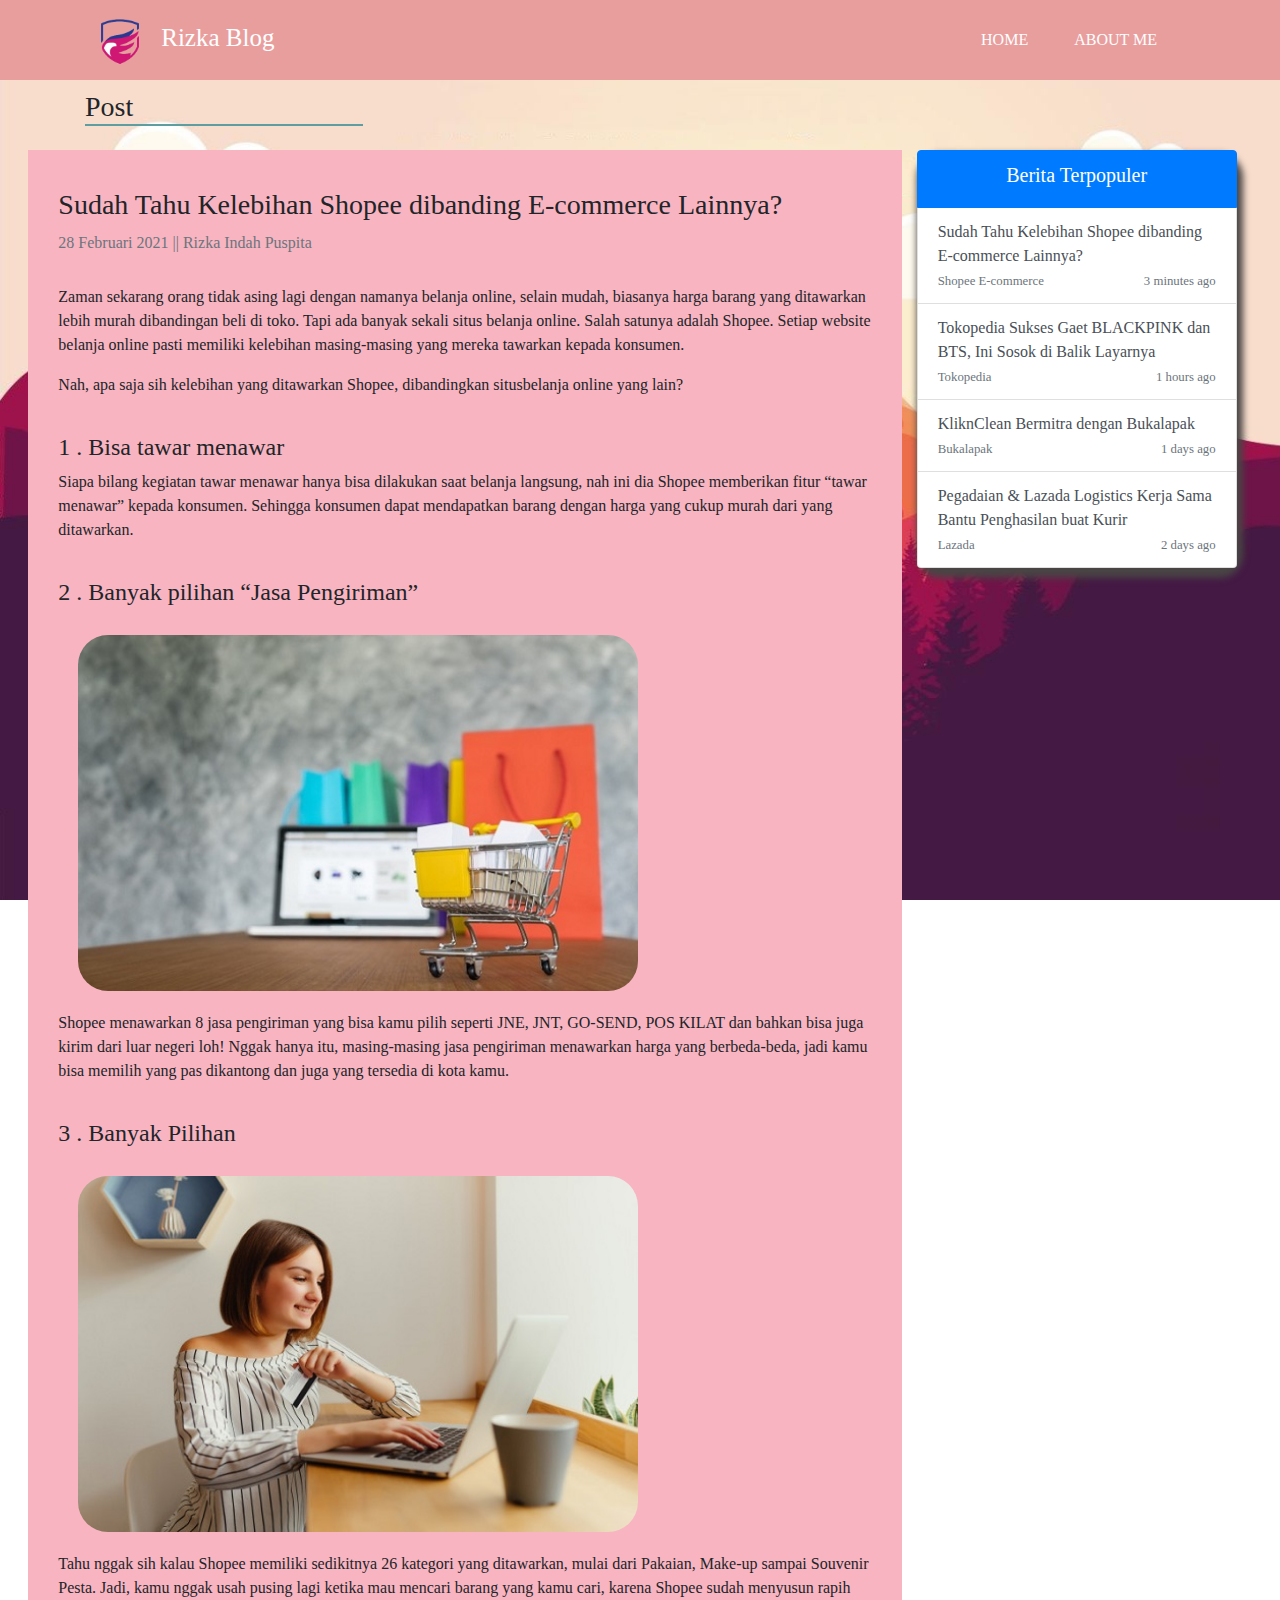
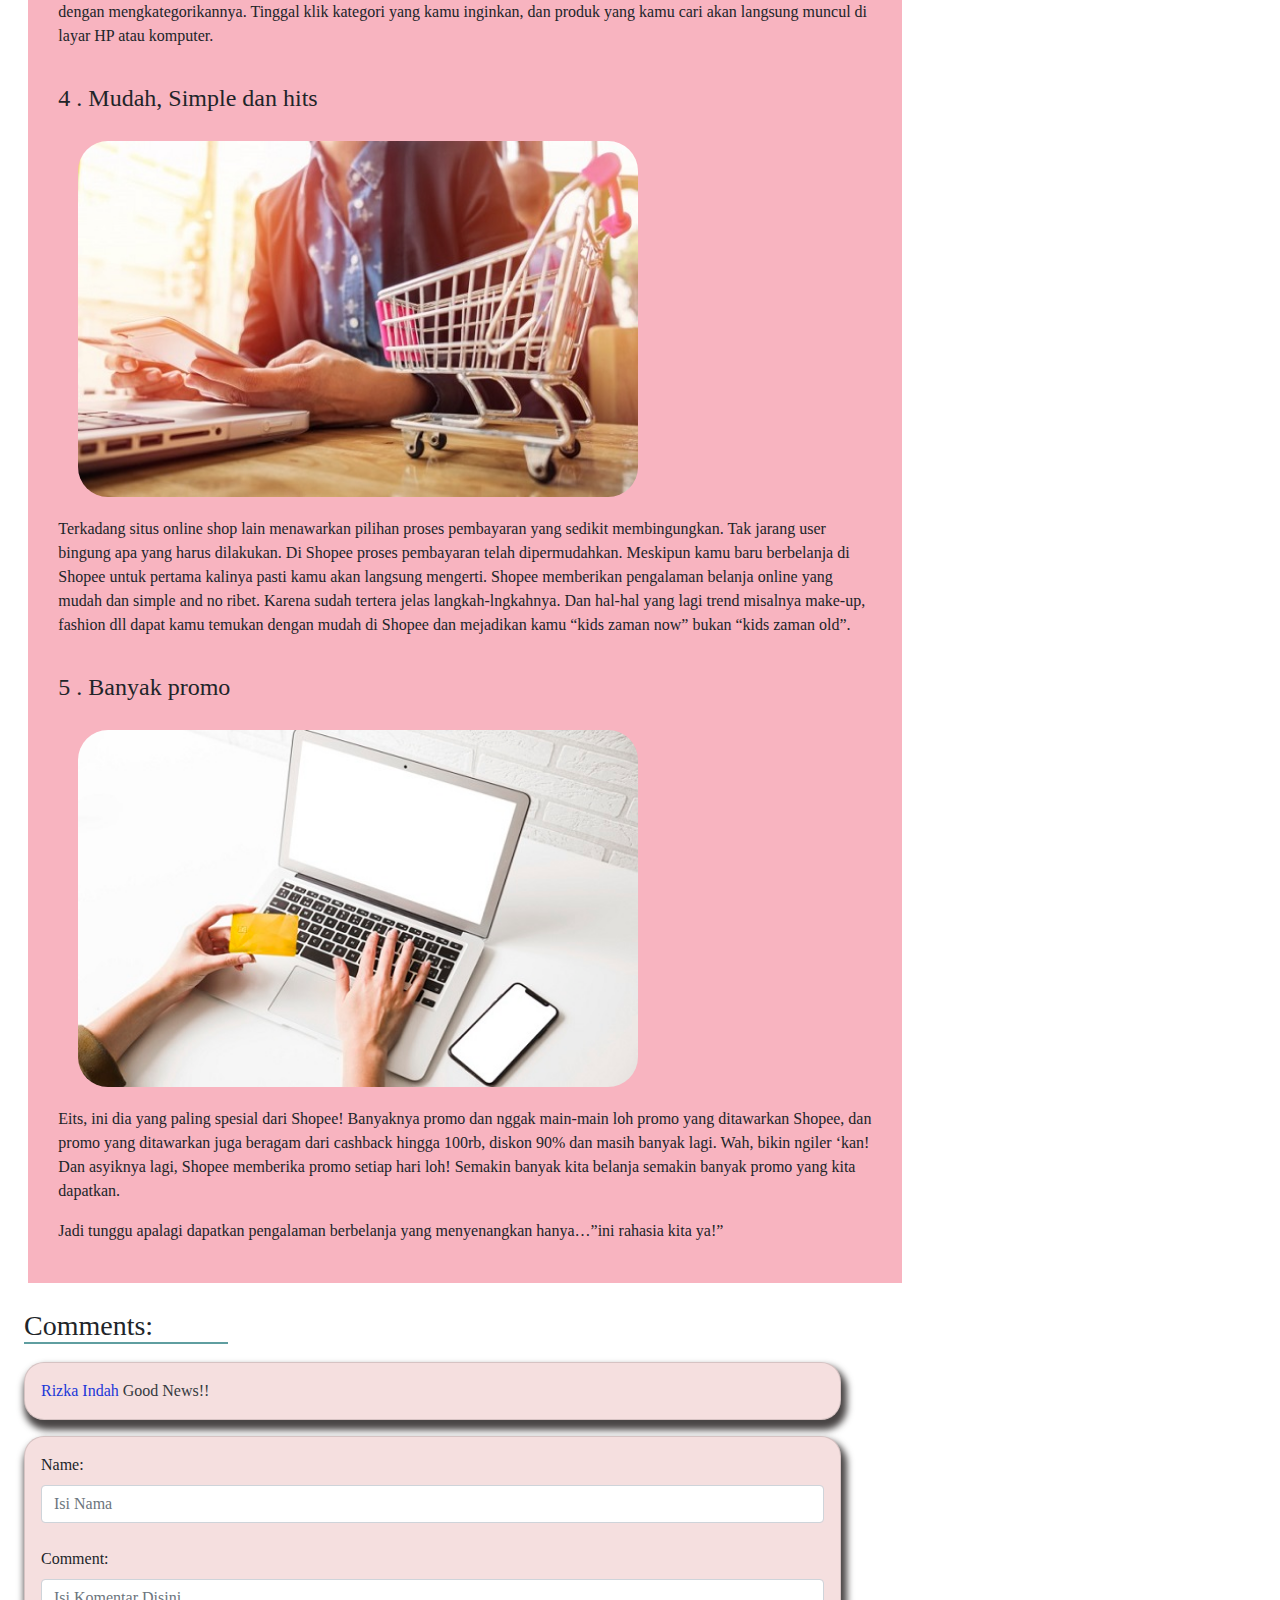
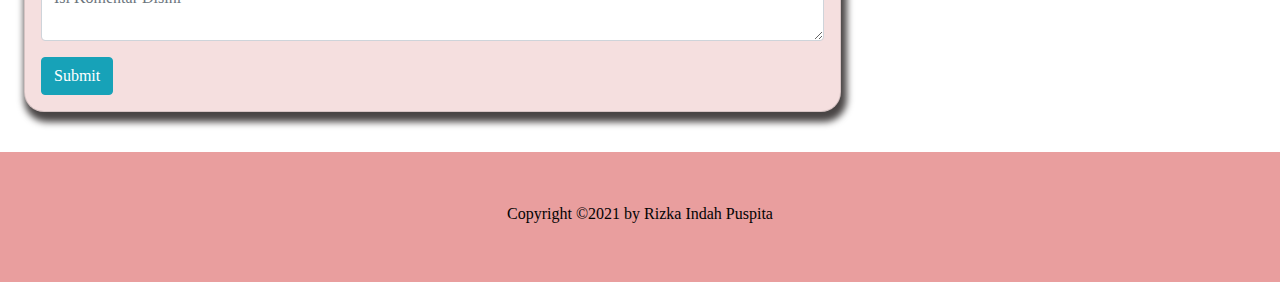
<file: shopee-artikel.html>
<!DOCTYPE html>
<html lang="en">
<head>
    <meta charset="UTF-8">
    <meta http-equiv="X-UA-Compatible" content="IE=edge">
    <meta name="viewport" content="width=device-width, initial-scale=1.0">
    <title>Shopee Artikel</title>

    <!-- link bootstrap 4.3.1 -->
    <link rel="stylesheet" href="https://stackpath.bootstrapcdn.com/bootstrap/4.3.1/css/bootstrap.min.css" integrity="sha384-ggOyR0iXCbMQv3Xipma34MD+dH/1fQ784/j6cY/iJTQUOhcWr7x9JvoRxT2MZw1T" crossorigin="anonymous">
    
    <!-- link sweetalert2  -->
    <link rel="stylesheet" href="dist/sweetalert2.css">

    <!-- link css sendiri -->
    <link rel="stylesheet" href="css/custom.css">
    
</head>
<body>
     <!-- navbar  -->
    <header>
        <nav class="navbar navbar-expand-lg navbar-light">
          <div class="container">
            <a class="navbar-brand" href="#">
              <img src="/img/logo.png" width="70" height="70" class="d-inline-block align-center" alt="">
                Rizka Blog
            </a>
            <button class="navbar-toggler" type="button" data-toggle="collapse" data-target="#navbarNavAltMarkup" aria-controls="navbarNavAltMarkup" aria-expanded="false" aria-label="Toggle navigation">
              <span class="navbar-toggler-icon"></span>
            </button>
            <div class="collapse navbar-collapse" id="navbarNavAltMarkup">
              <div class="navbar-nav ml-auto">
                <a class="nav-item nav-link active" href="/index.html">Home <span class="sr-only">(current)</span></a>
                <a class="nav-item nav-link" href="/aboutme.html">About Me</a>
              </div>
            </div>
          </div>
        </nav>
    </header>

    <!-- judul content  -->
    <div class="container">
      <h3 class="judul">Post</h3>
    </div>

    <!-- isi artikel -->
    <main class="artikel pt-3">
      <div class="row justify-content-center">
        <article class="col-12 col-md-8">
          <div class="container satu pt-2 pb-4">
            <h3>Sudah Tahu Kelebihan Shopee dibanding E-commerce Lainnya?</h3>
            <h5 class="card-text text-left"><small class="text-muted">28 Februari 2021 || Rizka Indah Puspita</small></h5>
            <br>
              <p>Zaman sekarang orang tidak asing lagi dengan namanya belanja online, selain mudah, biasanya harga barang yang ditawarkan lebih murah dibandingan beli di toko. Tapi ada banyak sekali situs belanja online. Salah satunya adalah Shopee. Setiap website belanja online pasti memiliki kelebihan masing-masing yang mereka tawarkan kepada konsumen.</p>
              <p>Nah, apa saja sih kelebihan yang ditawarkan Shopee, dibandingkan situsbelanja online yang lain?</p>
            <h4>1 . Bisa tawar menawar</h4>
              <p>Siapa bilang kegiatan tawar menawar hanya bisa dilakukan saat belanja langsung, nah ini dia Shopee memberikan fitur “tawar menawar” kepada konsumen. Sehingga konsumen dapat mendapatkan barang dengan harga yang cukup murah dari yang ditawarkan.</p>
            <h4>2 . Banyak pilihan “Jasa Pengiriman”</h4>
              <img src="/img/shopee-1.jpg" alt="troli-shopee" class="responsive">
              <p>Shopee menawarkan 8 jasa pengiriman yang bisa kamu pilih seperti JNE, JNT, GO-SEND, POS KILAT dan bahkan bisa juga kirim dari luar negeri loh! Nggak hanya itu, masing-masing jasa pengiriman menawarkan harga yang berbeda-beda, jadi kamu bisa memilih yang pas dikantong dan juga yang tersedia di kota kamu.</p>
            <h4>3 . Banyak Pilihan</h4>
              <img src="/img/shopee-2.jpg" alt="troli-shopee" class="responsive">
              <p>Tahu nggak sih kalau Shopee memiliki sedikitnya 26 kategori yang ditawarkan, mulai dari Pakaian, Make-up sampai Souvenir Pesta. Jadi, kamu nggak usah pusing lagi ketika mau mencari barang yang kamu cari, karena Shopee sudah menyusun rapih dengan mengkategorikannya. Tinggal klik kategori yang kamu inginkan, dan produk yang kamu cari akan langsung muncul di layar HP atau komputer.</p>
            <h4>4 . Mudah, Simple dan hits</h4>
              <img src="/img/shopee-3.jpg" alt="troli-shopee" class="responsive">
              <p>Terkadang situs online shop lain menawarkan pilihan proses pembayaran yang sedikit membingungkan. Tak jarang user bingung apa yang harus dilakukan. Di Shopee proses pembayaran telah dipermudahkan. Meskipun kamu baru berbelanja di Shopee untuk pertama kalinya pasti kamu akan langsung mengerti. Shopee memberikan pengalaman belanja online yang mudah dan simple and no ribet. Karena sudah tertera jelas langkah-lngkahnya. Dan hal-hal yang lagi trend misalnya make-up, fashion dll dapat kamu temukan dengan mudah di Shopee dan mejadikan kamu “kids zaman now” bukan “kids zaman old”.</p>
            <h4>5 . Banyak promo</h4>
              <img src="/img/shopee-4.jpg" alt="troli-shopee" class="responsive">
              <p>Eits, ini dia yang paling spesial dari Shopee! Banyaknya promo dan nggak main-main loh promo yang ditawarkan Shopee, dan promo yang ditawarkan juga beragam dari cashback hingga 100rb, diskon 90% dan masih banyak lagi. Wah, bikin ngiler ‘kan! Dan asyiknya lagi, Shopee memberika promo setiap hari loh! Semakin banyak kita belanja semakin banyak promo yang kita dapatkan.</p>
              <p>Jadi tunggu apalagi dapatkan pengalaman berbelanja yang menyenangkan hanya…”ini rahasia kita ya!”</p>
          </div>
        </article>

        <!-- sidebar bagian samping kanan  -->
        <div class="col-12 col-md-4 style" style="max-width: 350px;">
          <aside>
            <div class="list-group">
              <a href="#" class="list-group-item list-group-item-action active">
                <div class="d-flex w-100 justify-content-center">
                  <h5 class="mb-2">Berita Terpopuler</h5>
                </div>
              </a>
              <a href="/shopee-artikel.html" class="list-group-item sidebar list-group-item-action">
                <div class="d-flex w-100 justify-content-between">
                   <p class="mb-1">Sudah Tahu Kelebihan Shopee dibanding E-commerce Lainnya?</p>
                </div> 
                <div class="d-flex justify-content-between">
                  <small class="text-muted">Shopee E-commerce</small>
                  <small class="text-muted">3 minutes ago</small>
                </div>
              </a>
              <a href="/tokopedia-artikel.html" class="list-group-item sidebar list-group-item-action">
                <div class="d-flex w-100 justify-content-between">
                   <p class="mb-1">Tokopedia Sukses Gaet BLACKPINK dan BTS, Ini Sosok di Balik Layarnya</p>
                </div> 
                <div class="d-flex justify-content-between">
                  <small class="text-muted">Tokopedia</small>
                  <small class="text-muted">1 hours ago</small>
                </div>
              </a>
              <a href="/bukalapak-artikel.html" class="list-group-item sidebar list-group-item-action">
                <div class="d-flex w-100 justify-content-between">
                   <p class="mb-1">KliknClean Bermitra dengan Bukalapak</p>
                </div> 
                <div class="d-flex justify-content-between">
                  <small class="text-muted">Bukalapak</small>
                  <small class="text-muted">1 days ago</small>
                </div>
              </a>
              <a href="/lazada-artikel.html" class="list-group-item sidebar list-group-item-action">
                <div class="d-flex w-100 justify-content-between">
                   <p class="mb-1">Pegadaian & Lazada Logistics Kerja Sama Bantu Penghasilan buat Kurir</p>
                </div> 
                <div class="d-flex justify-content-between">
                  <small class="text-muted">Lazada</small>
                  <small class="text-muted">2 days ago</small>
                </div>
              </a>
            </div>
          </aside>
        </div>
      </div>

      <!-- kolom komentar  -->
      <div id="comment-section" class="col-12 justify-content-start d-flex pl-4 pt-3">
        <div class="row">
          <div class="col-12 col-md-8">
            <div class="comment-section"><h3 class="judul">Comments:</h3></div>
              <div id="card-tampil">
                <div class="card p-3 mb-3 w-100 justify-content-center">
                  <div class="list-comment">
                    <div id="comment-name">Rizka Indah
                    <span id="comment-text" class="text-dark">Good News!!</span>
                    </div>
                  </div>
                </div>
              </div>
              <div class="comment-form justify-content-center">
                <div class="card p-3 mb-3 w-100">
                  <div id="form-comment" class="form">
                    <form id="submit" action="">
                      <label for="name">Name: </label><br>
                      <input type="text" id="name" class="form-control" placeholder="Isi Nama"><br>
                      <span>
                      <label for="comment">Comment: </label>
                      <br><textarea name="comment" id="comment" class="form-control" cols="150" rows="2" placeholder="Isi Komentar Disini"></textarea>
                      <button id="btn-submit" type="submit" class="btn btn-info mt-3">Submit</button>
                      </span>
                    </form>
                  </div> 
                </div>
              </div>
          </div>
        </div>
      </div>
    </main>
    
    <!-- Bagian footer  -->
    <div class="pt-4">
      <footer class="footer-text text-center">
        <p>Copyright &copy;2021 by Rizka Indah Puspita</p>
      </footer>
    </div>

    <!-- link jquery  -->
    <script src="/js/jquery-v3.6.0.js"></script>

    <!-- javascrip dan jquery bootsrap 4.3.1 -->
    <!-- <script src="https://code.jquery.com/jquery-3.3.1.slim.min.js" integrity="sha384-q8i/X+965DzO0rT7abK41JStQIAqVgRVzpbzo5smXKp4YfRvH+8abtTE1Pi6jizo" crossorigin="anonymous"></script> -->
    <script src="https://cdnjs.cloudflare.com/ajax/libs/popper.js/1.14.7/umd/popper.min.js" integrity="sha384-UO2eT0CpHqdSJQ6hJty5KVphtPhzWj9WO1clHTMGa3JDZwrnQq4sF86dIHNDz0W1" crossorigin="anonymous"></script>
    <script src="https://stackpath.bootstrapcdn.com/bootstrap/4.3.1/js/bootstrap.min.js" integrity="sha384-JjSmVgyd0p3pXB1rRibZUAYoIIy6OrQ6VrjIEaFf/nJGzIxFDsf4x0xIM+B07jRM" crossorigin="anonymous"></script>


    <!-- js sweetalert2  -->
    <script src="dist/sweetalert2.min.js"></script>

     <!-- js sendiri -->
    <script src="/js/custom.js"></script>

    
</body>
</html>
</file>
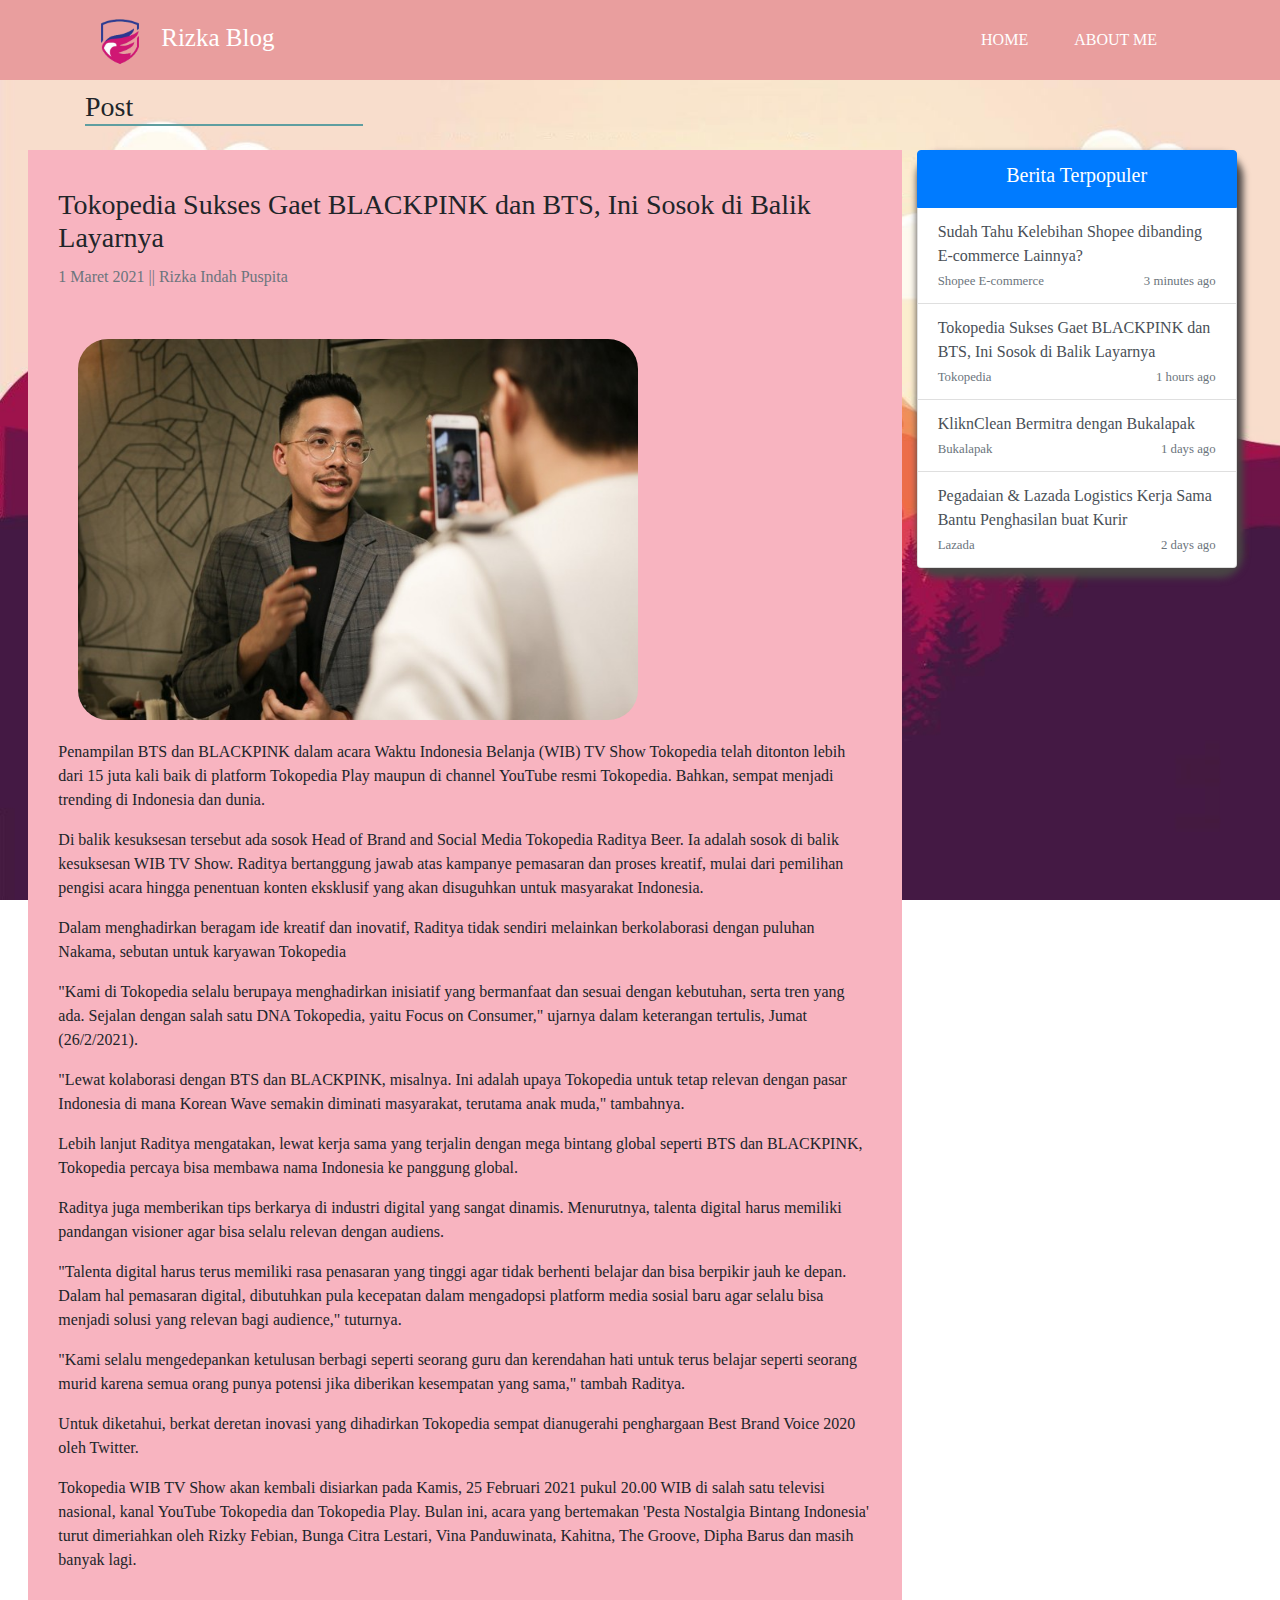
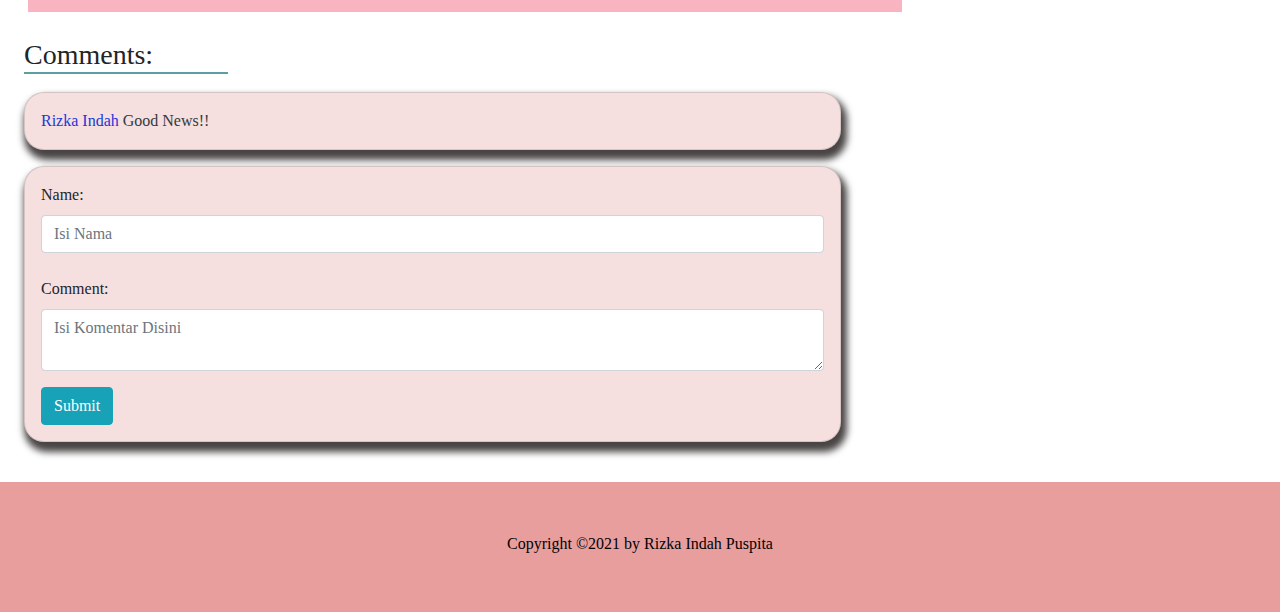
<file: tokopedia-artikel.html>
<!DOCTYPE html>
<html lang="en">
<head>
    <meta charset="UTF-8">
    <meta http-equiv="X-UA-Compatible" content="IE=edge">
    <meta name="viewport" content="width=device-width, initial-scale=1.0">
    <title>Tokopedia Artikel</title>

    <!-- link bootstrap 4.3.1 -->
    <link rel="stylesheet" href="https://stackpath.bootstrapcdn.com/bootstrap/4.3.1/css/bootstrap.min.css" integrity="sha384-ggOyR0iXCbMQv3Xipma34MD+dH/1fQ784/j6cY/iJTQUOhcWr7x9JvoRxT2MZw1T" crossorigin="anonymous">
    
    <!-- link sweetalert2  -->
    <link rel="stylesheet" href="dist/sweetalert2.css">

    <!-- link css sendiri -->
    <link rel="stylesheet" href="css/custom.css">
    
</head>
<body>
     <!-- navbar  -->
    <header>
        <nav class="navbar navbar-expand-lg navbar-light">
          <div class="container">
            <a class="navbar-brand" href="#">
              <img src="/img/logo.png" width="70" height="70" class="d-inline-block align-center" alt="">
                Rizka Blog
            </a>
            <button class="navbar-toggler" type="button" data-toggle="collapse" data-target="#navbarNavAltMarkup" aria-controls="navbarNavAltMarkup" aria-expanded="false" aria-label="Toggle navigation">
              <span class="navbar-toggler-icon"></span>
            </button>
            <div class="collapse navbar-collapse" id="navbarNavAltMarkup">
              <div class="navbar-nav ml-auto">
                <a class="nav-item nav-link active" href="/index.html">Home <span class="sr-only">(current)</span></a>
                <a class="nav-item nav-link" href="/aboutme.html">About Me</a>
              </div>
            </div>
          </div>
        </nav>
    </header>

    <!-- judul content  -->
    <div class="container">
        <h3 class="judul">Post</h3>
    </div>

    <!-- isi artikel -->
    <main class="artikel pt-3">
      <div class="row justify-content-center">
        <article class="col-12 col-md-8">
          <div class="container pt-2 pb-4">
            <h3>Tokopedia Sukses Gaet BLACKPINK dan BTS, Ini Sosok di Balik Layarnya</h3>
            <h5 class="card-text text-left"><small class="text-muted">1 Maret 2021 || Rizka Indah Puspita</small></h5>
            <br>
            <img src="/img/tokopedia-1.jpeg" alt="tokopedia" class="responsive">
              <p>Penampilan BTS dan BLACKPINK dalam acara Waktu Indonesia Belanja (WIB) TV Show Tokopedia telah ditonton lebih dari 15 juta kali baik di platform Tokopedia Play maupun di channel YouTube resmi Tokopedia. Bahkan, sempat menjadi trending di Indonesia dan dunia.</p>
              <p>Di balik kesuksesan tersebut ada sosok Head of Brand and Social Media Tokopedia Raditya Beer. Ia adalah sosok di balik kesuksesan WIB TV Show. Raditya bertanggung jawab atas kampanye pemasaran dan proses kreatif, mulai dari pemilihan pengisi acara hingga penentuan konten eksklusif yang akan disuguhkan untuk masyarakat Indonesia.</p>
              <p>Dalam menghadirkan beragam ide kreatif dan inovatif, Raditya tidak sendiri melainkan berkolaborasi dengan puluhan Nakama, sebutan untuk karyawan Tokopedia</p>
              <p>"Kami di Tokopedia selalu berupaya menghadirkan inisiatif yang bermanfaat dan sesuai dengan kebutuhan, serta tren yang ada. Sejalan dengan salah satu DNA Tokopedia, yaitu Focus on Consumer," ujarnya dalam keterangan tertulis, Jumat (26/2/2021).</p>
              <p>"Lewat kolaborasi dengan BTS dan BLACKPINK, misalnya. Ini adalah upaya Tokopedia untuk tetap relevan dengan pasar Indonesia di mana Korean Wave semakin diminati masyarakat, terutama anak muda," tambahnya.</p>
              <p>Lebih lanjut Raditya mengatakan, lewat kerja sama yang terjalin dengan mega bintang global seperti BTS dan BLACKPINK, Tokopedia percaya bisa membawa nama Indonesia ke panggung global.</p>
              <p>Raditya juga memberikan tips berkarya di industri digital yang sangat dinamis. Menurutnya, talenta digital harus memiliki pandangan visioner agar bisa selalu relevan dengan audiens.</p>
              <p>"Talenta digital harus terus memiliki rasa penasaran yang tinggi agar tidak berhenti belajar dan bisa berpikir jauh ke depan. Dalam hal pemasaran digital, dibutuhkan pula kecepatan dalam mengadopsi platform media sosial baru agar selalu bisa menjadi solusi yang relevan bagi audience," tuturnya.</p>
              <p>"Kami selalu mengedepankan ketulusan berbagi seperti seorang guru dan kerendahan hati untuk terus belajar seperti seorang murid karena semua orang punya potensi jika diberikan kesempatan yang sama," tambah Raditya.</p>
              <p>Untuk diketahui, berkat deretan inovasi yang dihadirkan Tokopedia sempat dianugerahi penghargaan Best Brand Voice 2020 oleh Twitter.</p>
              <p>Tokopedia WIB TV Show akan kembali disiarkan pada Kamis, 25 Februari 2021 pukul 20.00 WIB di salah satu televisi nasional, kanal YouTube Tokopedia dan Tokopedia Play. Bulan ini, acara yang bertemakan 'Pesta Nostalgia Bintang Indonesia' turut dimeriahkan oleh Rizky Febian, Bunga Citra Lestari, Vina Panduwinata, Kahitna, The Groove, Dipha Barus dan masih banyak lagi.</p>
          </div>
        </article>

        <!-- sidebar bagian samping kanan  -->
        <div class="col-12 col-md-4 style" style="max-width: 350px;">
          <aside>
            <div class="list-group">
              <a href="#" class="list-group-item list-group-item-action active">
                <div class="d-flex w-100 justify-content-center">
                  <h5 class="mb-2">Berita Terpopuler</h5>
                </div>
              </a>
              <a href="/shopee-artikel.html" class="list-group-item sidebar list-group-item-action">
                <div class="d-flex w-100 justify-content-between">
                   <p class="mb-1">Sudah Tahu Kelebihan Shopee dibanding E-commerce Lainnya?</p>
                </div> 
                <div class="d-flex justify-content-between">
                  <small class="text-muted">Shopee E-commerce</small>
                  <small class="text-muted">3 minutes ago</small>
                </div>
              </a>
              <a href="/tokopedia-artikel.html" class="list-group-item sidebar list-group-item-action">
                <div class="d-flex w-100 justify-content-between">
                   <p class="mb-1">Tokopedia Sukses Gaet BLACKPINK dan BTS, Ini Sosok di Balik Layarnya</p>
                </div> 
                <div class="d-flex justify-content-between">
                  <small class="text-muted">Tokopedia</small>
                  <small class="text-muted">1 hours ago</small>
                </div>
              </a>
              <a href="/bukalapak-artikel.html" class="list-group-item sidebar list-group-item-action">
                <div class="d-flex w-100 justify-content-between">
                   <p class="mb-1">KliknClean Bermitra dengan Bukalapak</p>
                </div> 
                <div class="d-flex justify-content-between">
                  <small class="text-muted">Bukalapak</small>
                  <small class="text-muted">1 days ago</small>
                </div>
              </a>
              <a href="/lazada-artikel.html" class="list-group-item sidebar list-group-item-action">
                <div class="d-flex w-100 justify-content-between">
                   <p class="mb-1">Pegadaian & Lazada Logistics Kerja Sama Bantu Penghasilan buat Kurir</p>
                </div> 
                <div class="d-flex justify-content-between">
                  <small class="text-muted">Lazada</small>
                  <small class="text-muted">2 days ago</small>
                </div>
              </a>
            </div>
          </aside>
        </div>
      </div>

      <!-- kolom komentar  -->
      <div id="comment-section" class="col-12 justify-content-start d-flex pl-4 pt-3">
        <div class="row">
          <div class="col-12 col-md-8">
            <div class="comment-section"><h3 class="judul">Comments:</h3></div>
              <div id="card-tampil">
                <div class="card p-3 mb-3 w-100 justify-content-center">
                  <div class="list-comment">
                    <div id="comment-name">Rizka Indah
                    <span id="comment-text" class="text-dark">Good News!!</span>
                    </div>
                  </div>
                </div>
              </div>
              <div class="comment-form justify-content-center">
                <div class="card p-3 mb-3 w-100">
                  <div id="form-comment" class="form">
                    <form id="submit" action="">
                      <label for="name">Name: </label><br>
                      <input type="text" id="name" class="form-control" placeholder="Isi Nama"><br>
                      <span>
                      <label for="comment">Comment: </label>
                      <br><textarea name="comment" id="comment" class="form-control" cols="150" rows="2" placeholder="Isi Komentar Disini"></textarea>
                      <button id="btn-submit" type="submit" class="btn btn-info mt-3">Submit</button>
                      </span>
                    </form>
                  </div> 
                </div>
              </div>
          </div>
        </div>
      </div>

    </main>
    
    <!-- Bagian footer  -->
    <div class="pt-4">
      <footer class="footer-text text-center">
        <p>Copyright &copy;2021 by Rizka Indah Puspita</p>
      </footer>
    </div>

    <!-- link jquery  -->
    <script src="/js/jquery-v3.6.0.js"></script>

    <!-- javascrip dan jquery bootsrap 4.3.1 -->
    <!-- <script src="https://code.jquery.com/jquery-3.3.1.slim.min.js" integrity="sha384-q8i/X+965DzO0rT7abK41JStQIAqVgRVzpbzo5smXKp4YfRvH+8abtTE1Pi6jizo" crossorigin="anonymous"></script> -->
    <script src="https://cdnjs.cloudflare.com/ajax/libs/popper.js/1.14.7/umd/popper.min.js" integrity="sha384-UO2eT0CpHqdSJQ6hJty5KVphtPhzWj9WO1clHTMGa3JDZwrnQq4sF86dIHNDz0W1" crossorigin="anonymous"></script>
    <script src="https://stackpath.bootstrapcdn.com/bootstrap/4.3.1/js/bootstrap.min.js" integrity="sha384-JjSmVgyd0p3pXB1rRibZUAYoIIy6OrQ6VrjIEaFf/nJGzIxFDsf4x0xIM+B07jRM" crossorigin="anonymous"></script>


    <!-- js sweetalert2  -->
    <script src="dist/sweetalert2.min.js"></script>

     <!-- js sendiri -->
    <script src="/js/custom.js"></script>
</body>
</html>
</file>
<file: css/style.css>
.jumbotron {
    background-image: url(../img/coklat.jpg);
    background-size: cover;
    height: 380px;
    position: relative;
    background-attachment: fixed;
    background-position: 0 -50px;
}

.jumbotron .container {
    z-index: 1;
    position: relative;
}

.jumbotron .display-4 {
    color: white;
    text-align: center;
    margin-top: 100px;
    text-shadow: 2px 2px 2px rgba(5, 5, 5, 0.74);
}

.jumbotron::after {
    content: '';
    display: block;
    width: 100%;
    height: 100%;
    background-image: linear-gradient(to top, rgb(0, 0, 0, 0), rgba(0, 0, 0, 23));
    bottom: 0;
    position: absolute;
}

.navbar-brand {
    font-size: 25px;
}


/* media untuk desktop */
@media (min-width: 900px) { 
    .navbar-brand, .nav-link {
        color: white !important;
    }

    .navbar {
        position: relative;
        z-index: 1;
        height: 80px;
        
    }

    .nav-link {
        margin-right: 30px;
        text-transform: uppercase;
    }
    
    .nav-link:hover::after {
        content: '';
        border-bottom: 3px solid blue;
        display: block;
        width: 80%;
        margin: auto;
        padding-bottom: 3px;
        margin-bottom: -6px;
    }

    .nav-link:hover {
        font-weight: bold;
    }

    .jumbotron {
        margin-top: -96px;
    }

    aside .mb-1:hover {
        font-weight: bold;
        color: rgb(212, 58, 38);
    }
    
    .card-berita, .list-group {
        background-color: rgb(255, 255, 255);
        border-radius: 20px;
        max-width: 800px;
    }

    /* ini class card-berita buat sendiri */
    .card-berita .row.no-gutters:hover {     
        box-shadow: 3px 2px 7px 3px rgb(121, 124, 128);
        border-radius: 20px;
    }

    .card img {
        border-radius: 20px;
        height: 100%;
    }

    .card img:hover {
        opacity: 0.6;
    }
}

@media (max-width: 900px){
    .card-berita:hover { /*class buat sendiri*/
        box-shadow: 3px 2px 7px 3px rgb(121, 124, 128);
    }

    aside .mb-1:hover {
        font-weight: bold;
        color: rgb(212, 58, 38)!important;
    }
}

body {
    /* background-image: url(../img/coklat.jpg); */
    background-attachment: fixed;
    background-color:rgb(245, 173, 160);
    background-repeat: no-repeat;
    background-size: cover;
    margin: auto;
    font-family: 'Noto Serif', serif;
}

.list-notification {
    background-color: rgb(247, 84, 98);
    border: 2px inset rgb(138, 198, 221);
    border-radius: 10px;
    display: flex;
    height: 32px;
    padding-left: 10px;
    padding-right: 10px;
}

hr {
    margin-top: 0.5rem;
    margin-bottom: 0rem;;
}

.judul {    /*class buat sendiri*/
    border-bottom: 2px solid cadetblue;
    width: 25%;
    padding-top: 10px;
}

h2 {
    font-family: pacifico;
    font-style: normal;
    font-weight: normal;
    font-size: 48px;
    line-height: 150px;
    text-align: center;
    color: black;
}

/* h2 h3 muncul saat transisi window ready */
h2, h3 {
    opacity: 0;
    transform: translate(0, -50px);
    transition: 2s;
}

h2.muncul, h3.muncul {
    opacity: 1;
    transform: translate(0, 0);
}

/* untuk image supaya responsive  */
.responsive {
    width: 100%;
    max-width: 600px;
    height: 600px;
    border-radius: 50px;
    padding: 20px;
}

.responsive-banner {
    height: 100%;
}

.icon-close:hover {
    cursor: pointer;
    font-weight: bold;
    color: white;
}

.post-preview .card {
    opacity: 0;
}

.post-preview .card.muncul {
    opacity: 1;
}

/* class untuk footer  */
.footer-text {
    background-color: rgb(233, 158, 158);
    color: rgb(3, 3, 3);
    height: 130px;
    padding-top: 50px;
}
</file>
<file: css/custom.css>
.navbar-brand {
    font-size: 25px;
}

.list-group .list-group-item.sidebar:hover {
    background-color: rgb(199, 184, 184);
}

/* untuk media desktop */
@media (min-width: 900px) {
    .nav-link {
        margin-right: 30px;
        text-transform: uppercase;
    }
    
    .nav-link:hover::after {
        content: '';
        border-bottom: 3px solid blue;
        display: block;
        width: 80%;
        margin: auto;
        padding-bottom: 3px;
        margin-bottom: -6px;
    }

    .nav-link:hover {
        font-weight: bold;
    }
    
    .navbar {
        background-color: rgb(233, 158, 158);
        height: 80px;
    }

    .navbar-brand, .nav-link {
        color: white !important;
    }
 
    .card, .list-group {
        background-color: rgb(245, 223, 223);
        box-shadow: 3px 7px 7px 3px rgb(73, 69, 69);
        border-radius: 20px;
    }

    .list-notification {
        border-bottom: 2px solid blue imp !important;
    }

    .list-group .list-group-item.sidebar:hover {
        background-color: rgb(199, 184, 184);
    }

}

@media (max-width: 900px){
    .list-group {
        margin-top: 20px;
    }

}

aside .mb-1:hover {
    color: rgb(212, 58, 38);
}

body {
    background-attachment: fixed;
    background-image: url(../img/background.jpg);
    background-repeat: no-repeat;
    background-size: cover;
    margin: 0px;
    font-family:'Noto Serif', serif;
}

.profile-card {   /*class buat sendiri*/
    border-radius: 9px;
    width: 500px;
    border: 1px solid rgb(61, 117, 155);
}

.card .fa, .fab {
    margin-left: 5px;
    margin-right: 5px;
}

section {
    padding-top: 50px;
}

.fa:hover {
    background-image: rgb(26, 23, 23);
} 

h4 {
    padding-top: 20px;
}

h2, h3 {
    opacity: 0;
    transform: translate(-50px, 0);
    transition: 2s;
}

h2.muncul, h3.muncul {
    opacity: 1;
    transform: translate(0, 0);
}

.judul {                     /*class buat sendiri*/
    border-bottom: 2px solid cadetblue;
    width: 25%;
    padding-top: 10px;
}

.list-group {
    opacity: 0;
    transform: translate(0, -50px);
    transition: 1s;
}

.list-group.muncul {
    opacity: 1;
    transform: translate(0, 0);
}

.card-text {
    opacity: 0;
    transform: translate(80px, 0) ;
    transition: 2s;
}

.card-text.muncul {
    opacity: 1;
    transform: translate(0, 0);
}

.profile-card {
    opacity: 0;
    transform: translate(0, -50px);
    transition: 1s;
}

.profile-card.muncul {
    opacity: 1;
    transform: translate(0, 0);
}

article {
    background-color: rgb(248, 180, 192);
    padding-top: 30px;
}

/* untuk image supaya responsive  */
.responsive {
    width: 100%;
    max-width: 600px;
    height: auto;
    border-radius: 50px;
    padding: 20px;
}

.comment-section {          /*class buat sendiri*/
    padding-bottom: 10px;
}

#comment-name {
    color: rgb(27, 55, 216);
}

/* class untuk footer  */
.footer-text {
    background-color: rgb(233, 158, 158);
    color: rgb(3, 3, 3);
    height: 130px;
    padding-top: 50px;
}
</file>
<file: dist/sweetalert2.css>
.swal2-popup.swal2-toast {
  flex-direction: row;
  align-items: center;
  width: auto;
  padding: 0.625em;
  overflow-y: hidden;
  background: #fff;
  box-shadow: 0 0 0.625em #d9d9d9;
}
.swal2-popup.swal2-toast .swal2-header {
  flex-direction: row;
  padding: 0;
}
.swal2-popup.swal2-toast .swal2-title {
  flex-grow: 1;
  justify-content: flex-start;
  margin: 0 0.6em;
  font-size: 1em;
}
.swal2-popup.swal2-toast .swal2-footer {
  margin: 0.5em 0 0;
  padding: 0.5em 0 0;
  font-size: 0.8em;
}
.swal2-popup.swal2-toast .swal2-close {
  position: static;
  width: 0.8em;
  height: 0.8em;
  line-height: 0.8;
}
.swal2-popup.swal2-toast .swal2-content {
  justify-content: flex-start;
  padding: 0;
  font-size: 1em;
}
.swal2-popup.swal2-toast .swal2-icon {
  width: 2em;
  min-width: 2em;
  height: 2em;
  margin: 0;
}
.swal2-popup.swal2-toast .swal2-icon .swal2-icon-content {
  display: flex;
  align-items: center;
  font-size: 1.8em;
  font-weight: bold;
}
@media all and (-ms-high-contrast: none), (-ms-high-contrast: active) {
  .swal2-popup.swal2-toast .swal2-icon .swal2-icon-content {
    font-size: 0.25em;
  }
}
.swal2-popup.swal2-toast .swal2-icon.swal2-success .swal2-success-ring {
  width: 2em;
  height: 2em;
}
.swal2-popup.swal2-toast .swal2-icon.swal2-error [class^=swal2-x-mark-line] {
  top: 0.875em;
  width: 1.375em;
}
.swal2-popup.swal2-toast .swal2-icon.swal2-error [class^=swal2-x-mark-line][class$=left] {
  left: 0.3125em;
}
.swal2-popup.swal2-toast .swal2-icon.swal2-error [class^=swal2-x-mark-line][class$=right] {
  right: 0.3125em;
}
.swal2-popup.swal2-toast .swal2-actions {
  flex-basis: auto !important;
  width: auto;
  height: auto;
  margin: 0 0.3125em;
  padding: 0;
}
.swal2-popup.swal2-toast .swal2-styled {
  margin: 0.125em 0.3125em;
  padding: 0.3125em 0.625em;
  font-size: 1em;
}
.swal2-popup.swal2-toast .swal2-styled:focus {
  box-shadow: 0 0 0 1px #fff, 0 0 0 3px rgba(100, 150, 200, 0.5);
}
.swal2-popup.swal2-toast .swal2-success {
  border-color: #a5dc86;
}
.swal2-popup.swal2-toast .swal2-success [class^=swal2-success-circular-line] {
  position: absolute;
  width: 1.6em;
  height: 3em;
  transform: rotate(45deg);
  border-radius: 50%;
}
.swal2-popup.swal2-toast .swal2-success [class^=swal2-success-circular-line][class$=left] {
  top: -0.8em;
  left: -0.5em;
  transform: rotate(-45deg);
  transform-origin: 2em 2em;
  border-radius: 4em 0 0 4em;
}
.swal2-popup.swal2-toast .swal2-success [class^=swal2-success-circular-line][class$=right] {
  top: -0.25em;
  left: 0.9375em;
  transform-origin: 0 1.5em;
  border-radius: 0 4em 4em 0;
}
.swal2-popup.swal2-toast .swal2-success .swal2-success-ring {
  width: 2em;
  height: 2em;
}
.swal2-popup.swal2-toast .swal2-success .swal2-success-fix {
  top: 0;
  left: 0.4375em;
  width: 0.4375em;
  height: 2.6875em;
}
.swal2-popup.swal2-toast .swal2-success [class^=swal2-success-line] {
  height: 0.3125em;
}
.swal2-popup.swal2-toast .swal2-success [class^=swal2-success-line][class$=tip] {
  top: 1.125em;
  left: 0.1875em;
  width: 0.75em;
}
.swal2-popup.swal2-toast .swal2-success [class^=swal2-success-line][class$=long] {
  top: 0.9375em;
  right: 0.1875em;
  width: 1.375em;
}
.swal2-popup.swal2-toast .swal2-success.swal2-icon-show .swal2-success-line-tip {
  -webkit-animation: swal2-toast-animate-success-line-tip 0.75s;
          animation: swal2-toast-animate-success-line-tip 0.75s;
}
.swal2-popup.swal2-toast .swal2-success.swal2-icon-show .swal2-success-line-long {
  -webkit-animation: swal2-toast-animate-success-line-long 0.75s;
          animation: swal2-toast-animate-success-line-long 0.75s;
}
.swal2-popup.swal2-toast.swal2-show {
  -webkit-animation: swal2-toast-show 0.5s;
          animation: swal2-toast-show 0.5s;
}
.swal2-popup.swal2-toast.swal2-hide {
  -webkit-animation: swal2-toast-hide 0.1s forwards;
          animation: swal2-toast-hide 0.1s forwards;
}

.swal2-container {
  display: flex;
  position: fixed;
  z-index: 1060;
  top: 0;
  right: 0;
  bottom: 0;
  left: 0;
  flex-direction: row;
  align-items: center;
  justify-content: center;
  padding: 0.625em;
  overflow-x: hidden;
  transition: background-color 0.1s;
  -webkit-overflow-scrolling: touch;
}
.swal2-container.swal2-backdrop-show, .swal2-container.swal2-noanimation {
  background: rgba(0, 0, 0, 0.4);
}
.swal2-container.swal2-backdrop-hide {
  background: transparent !important;
}
.swal2-container.swal2-top {
  align-items: flex-start;
}
.swal2-container.swal2-top-start, .swal2-container.swal2-top-left {
  align-items: flex-start;
  justify-content: flex-start;
}
.swal2-container.swal2-top-end, .swal2-container.swal2-top-right {
  align-items: flex-start;
  justify-content: flex-end;
}
.swal2-container.swal2-center {
  align-items: center;
}
.swal2-container.swal2-center-start, .swal2-container.swal2-center-left {
  align-items: center;
  justify-content: flex-start;
}
.swal2-container.swal2-center-end, .swal2-container.swal2-center-right {
  align-items: center;
  justify-content: flex-end;
}
.swal2-container.swal2-bottom {
  align-items: flex-end;
}
.swal2-container.swal2-bottom-start, .swal2-container.swal2-bottom-left {
  align-items: flex-end;
  justify-content: flex-start;
}
.swal2-container.swal2-bottom-end, .swal2-container.swal2-bottom-right {
  align-items: flex-end;
  justify-content: flex-end;
}
.swal2-container.swal2-bottom > :first-child, .swal2-container.swal2-bottom-start > :first-child, .swal2-container.swal2-bottom-left > :first-child, .swal2-container.swal2-bottom-end > :first-child, .swal2-container.swal2-bottom-right > :first-child {
  margin-top: auto;
}
.swal2-container.swal2-grow-fullscreen > .swal2-modal {
  display: flex !important;
  flex: 1;
  align-self: stretch;
  justify-content: center;
}
.swal2-container.swal2-grow-row > .swal2-modal {
  display: flex !important;
  flex: 1;
  align-content: center;
  justify-content: center;
}
.swal2-container.swal2-grow-column {
  flex: 1;
  flex-direction: column;
}
.swal2-container.swal2-grow-column.swal2-top, .swal2-container.swal2-grow-column.swal2-center, .swal2-container.swal2-grow-column.swal2-bottom {
  align-items: center;
}
.swal2-container.swal2-grow-column.swal2-top-start, .swal2-container.swal2-grow-column.swal2-center-start, .swal2-container.swal2-grow-column.swal2-bottom-start, .swal2-container.swal2-grow-column.swal2-top-left, .swal2-container.swal2-grow-column.swal2-center-left, .swal2-container.swal2-grow-column.swal2-bottom-left {
  align-items: flex-start;
}
.swal2-container.swal2-grow-column.swal2-top-end, .swal2-container.swal2-grow-column.swal2-center-end, .swal2-container.swal2-grow-column.swal2-bottom-end, .swal2-container.swal2-grow-column.swal2-top-right, .swal2-container.swal2-grow-column.swal2-center-right, .swal2-container.swal2-grow-column.swal2-bottom-right {
  align-items: flex-end;
}
.swal2-container.swal2-grow-column > .swal2-modal {
  display: flex !important;
  flex: 1;
  align-content: center;
  justify-content: center;
}
.swal2-container.swal2-no-transition {
  transition: none !important;
}
.swal2-container:not(.swal2-top):not(.swal2-top-start):not(.swal2-top-end):not(.swal2-top-left):not(.swal2-top-right):not(.swal2-center-start):not(.swal2-center-end):not(.swal2-center-left):not(.swal2-center-right):not(.swal2-bottom):not(.swal2-bottom-start):not(.swal2-bottom-end):not(.swal2-bottom-left):not(.swal2-bottom-right):not(.swal2-grow-fullscreen) > .swal2-modal {
  margin: auto;
}
@media all and (-ms-high-contrast: none), (-ms-high-contrast: active) {
  .swal2-container .swal2-modal {
    margin: 0 !important;
  }
}

.swal2-popup {
  display: none;
  position: relative;
  box-sizing: border-box;
  flex-direction: column;
  justify-content: center;
  width: 32em;
  max-width: 100%;
  padding: 1.25em;
  border: none;
  border-radius: 5px;
  background: #fff;
  font-family: inherit;
  font-size: 1rem;
}
.swal2-popup:focus {
  outline: none;
}
.swal2-popup.swal2-loading {
  overflow-y: hidden;
}

.swal2-header {
  display: flex;
  flex-direction: column;
  align-items: center;
  padding: 0 1.8em;
}

.swal2-title {
  position: relative;
  max-width: 100%;
  margin: 0 0 0.4em;
  padding: 0;
  color: #595959;
  font-size: 1.875em;
  font-weight: 600;
  text-align: center;
  text-transform: none;
  word-wrap: break-word;
}

.swal2-actions {
  display: flex;
  z-index: 1;
  box-sizing: border-box;
  flex-wrap: wrap;
  align-items: center;
  justify-content: center;
  width: 100%;
  margin: 1.25em auto 0;
  padding: 0 1.6em;
}
.swal2-actions:not(.swal2-loading) .swal2-styled[disabled] {
  opacity: 0.4;
}
.swal2-actions:not(.swal2-loading) .swal2-styled:hover {
  background-image: linear-gradient(rgba(0, 0, 0, 0.1), rgba(0, 0, 0, 0.1));
}
.swal2-actions:not(.swal2-loading) .swal2-styled:active {
  background-image: linear-gradient(rgba(0, 0, 0, 0.2), rgba(0, 0, 0, 0.2));
}

.swal2-loader {
  display: none;
  align-items: center;
  justify-content: center;
  width: 2.2em;
  height: 2.2em;
  margin: 0 1.875em;
  -webkit-animation: swal2-rotate-loading 1.5s linear 0s infinite normal;
          animation: swal2-rotate-loading 1.5s linear 0s infinite normal;
  border-width: 0.25em;
  border-style: solid;
  border-radius: 100%;
  border-color: #2778c4 transparent #2778c4 transparent;
}

.swal2-styled {
  margin: 0.3125em;
  padding: 0.625em 1.1em;
  box-shadow: none;
  font-weight: 500;
}
.swal2-styled:not([disabled]) {
  cursor: pointer;
}
.swal2-styled.swal2-confirm {
  border: 0;
  border-radius: 0.25em;
  background: initial;
  background-color: #2778c4;
  color: #fff;
  font-size: 1.0625em;
}
.swal2-styled.swal2-deny {
  border: 0;
  border-radius: 0.25em;
  background: initial;
  background-color: #d14529;
  color: #fff;
  font-size: 1.0625em;
}
.swal2-styled.swal2-cancel {
  border: 0;
  border-radius: 0.25em;
  background: initial;
  background-color: #757575;
  color: #fff;
  font-size: 1.0625em;
}
.swal2-styled:focus {
  outline: none;
  box-shadow: 0 0 0 3px rgba(100, 150, 200, 0.5);
}
.swal2-styled::-moz-focus-inner {
  border: 0;
}

.swal2-footer {
  justify-content: center;
  margin: 1.25em 0 0;
  padding: 1em 0 0;
  border-top: 1px solid #eee;
  color: #545454;
  font-size: 1em;
}

.swal2-timer-progress-bar-container {
  position: absolute;
  right: 0;
  bottom: 0;
  left: 0;
  height: 0.25em;
  overflow: hidden;
  border-bottom-right-radius: 5px;
  border-bottom-left-radius: 5px;
}

.swal2-timer-progress-bar {
  width: 100%;
  height: 0.25em;
  background: rgba(0, 0, 0, 0.2);
}

.swal2-image {
  max-width: 100%;
  margin: 1.25em auto;
}

.swal2-close {
  position: absolute;
  z-index: 2;
  top: 0;
  right: 0;
  align-items: center;
  justify-content: center;
  width: 1.2em;
  height: 1.2em;
  padding: 0;
  overflow: hidden;
  transition: color 0.1s ease-out;
  border: none;
  border-radius: 5px;
  background: transparent;
  color: #cccccc;
  font-family: serif;
  font-size: 2.5em;
  line-height: 1.2;
  cursor: pointer;
}
.swal2-close:hover {
  transform: none;
  background: transparent;
  color: #f27474;
}
.swal2-close:focus {
  outline: none;
  box-shadow: inset 0 0 0 3px rgba(100, 150, 200, 0.5);
}
.swal2-close::-moz-focus-inner {
  border: 0;
}

.swal2-content {
  z-index: 1;
  justify-content: center;
  margin: 0;
  padding: 0 1.6em;
  color: #545454;
  font-size: 1.125em;
  font-weight: normal;
  line-height: normal;
  text-align: center;
  word-wrap: break-word;
}

.swal2-input,
.swal2-file,
.swal2-textarea,
.swal2-select,
.swal2-radio,
.swal2-checkbox {
  margin: 1em auto;
}

.swal2-input,
.swal2-file,
.swal2-textarea {
  box-sizing: border-box;
  width: 100%;
  transition: border-color 0.3s, box-shadow 0.3s;
  border: 1px solid #d9d9d9;
  border-radius: 0.1875em;
  background: inherit;
  box-shadow: inset 0 1px 1px rgba(0, 0, 0, 0.06);
  color: inherit;
  font-size: 1.125em;
}
.swal2-input.swal2-inputerror,
.swal2-file.swal2-inputerror,
.swal2-textarea.swal2-inputerror {
  border-color: #f27474 !important;
  box-shadow: 0 0 2px #f27474 !important;
}
.swal2-input:focus,
.swal2-file:focus,
.swal2-textarea:focus {
  border: 1px solid #b4dbed;
  outline: none;
  box-shadow: 0 0 0 3px rgba(100, 150, 200, 0.5);
}
.swal2-input::-moz-placeholder, .swal2-file::-moz-placeholder, .swal2-textarea::-moz-placeholder {
  color: #cccccc;
}
.swal2-input:-ms-input-placeholder, .swal2-file:-ms-input-placeholder, .swal2-textarea:-ms-input-placeholder {
  color: #cccccc;
}
.swal2-input::placeholder,
.swal2-file::placeholder,
.swal2-textarea::placeholder {
  color: #cccccc;
}

.swal2-range {
  margin: 1em auto;
  background: #fff;
}
.swal2-range input {
  width: 80%;
}
.swal2-range output {
  width: 20%;
  color: inherit;
  font-weight: 600;
  text-align: center;
}
.swal2-range input,
.swal2-range output {
  height: 2.625em;
  padding: 0;
  font-size: 1.125em;
  line-height: 2.625em;
}

.swal2-input {
  height: 2.625em;
  padding: 0 0.75em;
}
.swal2-input[type=number] {
  max-width: 10em;
}

.swal2-file {
  background: inherit;
  font-size: 1.125em;
}

.swal2-textarea {
  height: 6.75em;
  padding: 0.75em;
}

.swal2-select {
  min-width: 50%;
  max-width: 100%;
  padding: 0.375em 0.625em;
  background: inherit;
  color: inherit;
  font-size: 1.125em;
}

.swal2-radio,
.swal2-checkbox {
  align-items: center;
  justify-content: center;
  background: #fff;
  color: inherit;
}
.swal2-radio label,
.swal2-checkbox label {
  margin: 0 0.6em;
  font-size: 1.125em;
}
.swal2-radio input,
.swal2-checkbox input {
  margin: 0 0.4em;
}

.swal2-input-label {
  display: flex;
  justify-content: center;
  margin: 1em auto;
}

.swal2-validation-message {
  display: none;
  align-items: center;
  justify-content: center;
  margin: 0 -2.7em;
  padding: 0.625em;
  overflow: hidden;
  background: #f0f0f0;
  color: #666666;
  font-size: 1em;
  font-weight: 300;
}
.swal2-validation-message::before {
  content: "!";
  display: inline-block;
  width: 1.5em;
  min-width: 1.5em;
  height: 1.5em;
  margin: 0 0.625em;
  border-radius: 50%;
  background-color: #f27474;
  color: #fff;
  font-weight: 600;
  line-height: 1.5em;
  text-align: center;
}

.swal2-icon {
  position: relative;
  box-sizing: content-box;
  justify-content: center;
  width: 5em;
  height: 5em;
  margin: 1.25em auto 1.875em;
  border: 0.25em solid transparent;
  border-radius: 50%;
  border-color: #000;
  font-family: inherit;
  line-height: 5em;
  cursor: default;
  -webkit-user-select: none;
     -moz-user-select: none;
      -ms-user-select: none;
          user-select: none;
}
.swal2-icon .swal2-icon-content {
  display: flex;
  align-items: center;
  font-size: 3.75em;
}
.swal2-icon.swal2-error {
  border-color: #f27474;
  color: #f27474;
}
.swal2-icon.swal2-error .swal2-x-mark {
  position: relative;
  flex-grow: 1;
}
.swal2-icon.swal2-error [class^=swal2-x-mark-line] {
  display: block;
  position: absolute;
  top: 2.3125em;
  width: 2.9375em;
  height: 0.3125em;
  border-radius: 0.125em;
  background-color: #f27474;
}
.swal2-icon.swal2-error [class^=swal2-x-mark-line][class$=left] {
  left: 1.0625em;
  transform: rotate(45deg);
}
.swal2-icon.swal2-error [class^=swal2-x-mark-line][class$=right] {
  right: 1em;
  transform: rotate(-45deg);
}
.swal2-icon.swal2-error.swal2-icon-show {
  -webkit-animation: swal2-animate-error-icon 0.5s;
          animation: swal2-animate-error-icon 0.5s;
}
.swal2-icon.swal2-error.swal2-icon-show .swal2-x-mark {
  -webkit-animation: swal2-animate-error-x-mark 0.5s;
          animation: swal2-animate-error-x-mark 0.5s;
}
.swal2-icon.swal2-warning {
  border-color: #facea8;
  color: #f8bb86;
}
.swal2-icon.swal2-info {
  border-color: #9de0f6;
  color: #3fc3ee;
}
.swal2-icon.swal2-question {
  border-color: #c9dae1;
  color: #87adbd;
}
.swal2-icon.swal2-success {
  border-color: #a5dc86;
  color: #a5dc86;
}
.swal2-icon.swal2-success [class^=swal2-success-circular-line] {
  position: absolute;
  width: 3.75em;
  height: 7.5em;
  transform: rotate(45deg);
  border-radius: 50%;
}
.swal2-icon.swal2-success [class^=swal2-success-circular-line][class$=left] {
  top: -0.4375em;
  left: -2.0635em;
  transform: rotate(-45deg);
  transform-origin: 3.75em 3.75em;
  border-radius: 7.5em 0 0 7.5em;
}
.swal2-icon.swal2-success [class^=swal2-success-circular-line][class$=right] {
  top: -0.6875em;
  left: 1.875em;
  transform: rotate(-45deg);
  transform-origin: 0 3.75em;
  border-radius: 0 7.5em 7.5em 0;
}
.swal2-icon.swal2-success .swal2-success-ring {
  position: absolute;
  z-index: 2;
  top: -0.25em;
  left: -0.25em;
  box-sizing: content-box;
  width: 100%;
  height: 100%;
  border: 0.25em solid rgba(165, 220, 134, 0.3);
  border-radius: 50%;
}
.swal2-icon.swal2-success .swal2-success-fix {
  position: absolute;
  z-index: 1;
  top: 0.5em;
  left: 1.625em;
  width: 0.4375em;
  height: 5.625em;
  transform: rotate(-45deg);
}
.swal2-icon.swal2-success [class^=swal2-success-line] {
  display: block;
  position: absolute;
  z-index: 2;
  height: 0.3125em;
  border-radius: 0.125em;
  background-color: #a5dc86;
}
.swal2-icon.swal2-success [class^=swal2-success-line][class$=tip] {
  top: 2.875em;
  left: 0.8125em;
  width: 1.5625em;
  transform: rotate(45deg);
}
.swal2-icon.swal2-success [class^=swal2-success-line][class$=long] {
  top: 2.375em;
  right: 0.5em;
  width: 2.9375em;
  transform: rotate(-45deg);
}
.swal2-icon.swal2-success.swal2-icon-show .swal2-success-line-tip {
  -webkit-animation: swal2-animate-success-line-tip 0.75s;
          animation: swal2-animate-success-line-tip 0.75s;
}
.swal2-icon.swal2-success.swal2-icon-show .swal2-success-line-long {
  -webkit-animation: swal2-animate-success-line-long 0.75s;
          animation: swal2-animate-success-line-long 0.75s;
}
.swal2-icon.swal2-success.swal2-icon-show .swal2-success-circular-line-right {
  -webkit-animation: swal2-rotate-success-circular-line 4.25s ease-in;
          animation: swal2-rotate-success-circular-line 4.25s ease-in;
}

.swal2-progress-steps {
  flex-wrap: wrap;
  align-items: center;
  max-width: 100%;
  margin: 0 0 1.25em;
  padding: 0;
  background: inherit;
  font-weight: 600;
}
.swal2-progress-steps li {
  display: inline-block;
  position: relative;
}
.swal2-progress-steps .swal2-progress-step {
  z-index: 20;
  flex-shrink: 0;
  width: 2em;
  height: 2em;
  border-radius: 2em;
  background: #2778c4;
  color: #fff;
  line-height: 2em;
  text-align: center;
}
.swal2-progress-steps .swal2-progress-step.swal2-active-progress-step {
  background: #2778c4;
}
.swal2-progress-steps .swal2-progress-step.swal2-active-progress-step ~ .swal2-progress-step {
  background: #add8e6;
  color: #fff;
}
.swal2-progress-steps .swal2-progress-step.swal2-active-progress-step ~ .swal2-progress-step-line {
  background: #add8e6;
}
.swal2-progress-steps .swal2-progress-step-line {
  z-index: 10;
  flex-shrink: 0;
  width: 2.5em;
  height: 0.4em;
  margin: 0 -1px;
  background: #2778c4;
}

[class^=swal2] {
  -webkit-tap-highlight-color: transparent;
}

.swal2-show {
  -webkit-animation: swal2-show 0.3s;
          animation: swal2-show 0.3s;
}

.swal2-hide {
  -webkit-animation: swal2-hide 0.15s forwards;
          animation: swal2-hide 0.15s forwards;
}

.swal2-noanimation {
  transition: none;
}

.swal2-scrollbar-measure {
  position: absolute;
  top: -9999px;
  width: 50px;
  height: 50px;
  overflow: scroll;
}

.swal2-rtl .swal2-close {
  right: auto;
  left: 0;
}
.swal2-rtl .swal2-timer-progress-bar {
  right: 0;
  left: auto;
}

@supports (-ms-accelerator: true) {
  .swal2-range input {
    width: 100% !important;
  }
  .swal2-range output {
    display: none;
  }
}
@media all and (-ms-high-contrast: none), (-ms-high-contrast: active) {
  .swal2-range input {
    width: 100% !important;
  }
  .swal2-range output {
    display: none;
  }
}
@-webkit-keyframes swal2-toast-show {
  0% {
    transform: translateY(-0.625em) rotateZ(2deg);
  }
  33% {
    transform: translateY(0) rotateZ(-2deg);
  }
  66% {
    transform: translateY(0.3125em) rotateZ(2deg);
  }
  100% {
    transform: translateY(0) rotateZ(0deg);
  }
}
@keyframes swal2-toast-show {
  0% {
    transform: translateY(-0.625em) rotateZ(2deg);
  }
  33% {
    transform: translateY(0) rotateZ(-2deg);
  }
  66% {
    transform: translateY(0.3125em) rotateZ(2deg);
  }
  100% {
    transform: translateY(0) rotateZ(0deg);
  }
}
@-webkit-keyframes swal2-toast-hide {
  100% {
    transform: rotateZ(1deg);
    opacity: 0;
  }
}
@keyframes swal2-toast-hide {
  100% {
    transform: rotateZ(1deg);
    opacity: 0;
  }
}
@-webkit-keyframes swal2-toast-animate-success-line-tip {
  0% {
    top: 0.5625em;
    left: 0.0625em;
    width: 0;
  }
  54% {
    top: 0.125em;
    left: 0.125em;
    width: 0;
  }
  70% {
    top: 0.625em;
    left: -0.25em;
    width: 1.625em;
  }
  84% {
    top: 1.0625em;
    left: 0.75em;
    width: 0.5em;
  }
  100% {
    top: 1.125em;
    left: 0.1875em;
    width: 0.75em;
  }
}
@keyframes swal2-toast-animate-success-line-tip {
  0% {
    top: 0.5625em;
    left: 0.0625em;
    width: 0;
  }
  54% {
    top: 0.125em;
    left: 0.125em;
    width: 0;
  }
  70% {
    top: 0.625em;
    left: -0.25em;
    width: 1.625em;
  }
  84% {
    top: 1.0625em;
    left: 0.75em;
    width: 0.5em;
  }
  100% {
    top: 1.125em;
    left: 0.1875em;
    width: 0.75em;
  }
}
@-webkit-keyframes swal2-toast-animate-success-line-long {
  0% {
    top: 1.625em;
    right: 1.375em;
    width: 0;
  }
  65% {
    top: 1.25em;
    right: 0.9375em;
    width: 0;
  }
  84% {
    top: 0.9375em;
    right: 0;
    width: 1.125em;
  }
  100% {
    top: 0.9375em;
    right: 0.1875em;
    width: 1.375em;
  }
}
@keyframes swal2-toast-animate-success-line-long {
  0% {
    top: 1.625em;
    right: 1.375em;
    width: 0;
  }
  65% {
    top: 1.25em;
    right: 0.9375em;
    width: 0;
  }
  84% {
    top: 0.9375em;
    right: 0;
    width: 1.125em;
  }
  100% {
    top: 0.9375em;
    right: 0.1875em;
    width: 1.375em;
  }
}
@-webkit-keyframes swal2-show {
  0% {
    transform: scale(0.7);
  }
  45% {
    transform: scale(1.05);
  }
  80% {
    transform: scale(0.95);
  }
  100% {
    transform: scale(1);
  }
}
@keyframes swal2-show {
  0% {
    transform: scale(0.7);
  }
  45% {
    transform: scale(1.05);
  }
  80% {
    transform: scale(0.95);
  }
  100% {
    transform: scale(1);
  }
}
@-webkit-keyframes swal2-hide {
  0% {
    transform: scale(1);
    opacity: 1;
  }
  100% {
    transform: scale(0.5);
    opacity: 0;
  }
}
@keyframes swal2-hide {
  0% {
    transform: scale(1);
    opacity: 1;
  }
  100% {
    transform: scale(0.5);
    opacity: 0;
  }
}
@-webkit-keyframes swal2-animate-success-line-tip {
  0% {
    top: 1.1875em;
    left: 0.0625em;
    width: 0;
  }
  54% {
    top: 1.0625em;
    left: 0.125em;
    width: 0;
  }
  70% {
    top: 2.1875em;
    left: -0.375em;
    width: 3.125em;
  }
  84% {
    top: 3em;
    left: 1.3125em;
    width: 1.0625em;
  }
  100% {
    top: 2.8125em;
    left: 0.8125em;
    width: 1.5625em;
  }
}
@keyframes swal2-animate-success-line-tip {
  0% {
    top: 1.1875em;
    left: 0.0625em;
    width: 0;
  }
  54% {
    top: 1.0625em;
    left: 0.125em;
    width: 0;
  }
  70% {
    top: 2.1875em;
    left: -0.375em;
    width: 3.125em;
  }
  84% {
    top: 3em;
    left: 1.3125em;
    width: 1.0625em;
  }
  100% {
    top: 2.8125em;
    left: 0.8125em;
    width: 1.5625em;
  }
}
@-webkit-keyframes swal2-animate-success-line-long {
  0% {
    top: 3.375em;
    right: 2.875em;
    width: 0;
  }
  65% {
    top: 3.375em;
    right: 2.875em;
    width: 0;
  }
  84% {
    top: 2.1875em;
    right: 0;
    width: 3.4375em;
  }
  100% {
    top: 2.375em;
    right: 0.5em;
    width: 2.9375em;
  }
}
@keyframes swal2-animate-success-line-long {
  0% {
    top: 3.375em;
    right: 2.875em;
    width: 0;
  }
  65% {
    top: 3.375em;
    right: 2.875em;
    width: 0;
  }
  84% {
    top: 2.1875em;
    right: 0;
    width: 3.4375em;
  }
  100% {
    top: 2.375em;
    right: 0.5em;
    width: 2.9375em;
  }
}
@-webkit-keyframes swal2-rotate-success-circular-line {
  0% {
    transform: rotate(-45deg);
  }
  5% {
    transform: rotate(-45deg);
  }
  12% {
    transform: rotate(-405deg);
  }
  100% {
    transform: rotate(-405deg);
  }
}
@keyframes swal2-rotate-success-circular-line {
  0% {
    transform: rotate(-45deg);
  }
  5% {
    transform: rotate(-45deg);
  }
  12% {
    transform: rotate(-405deg);
  }
  100% {
    transform: rotate(-405deg);
  }
}
@-webkit-keyframes swal2-animate-error-x-mark {
  0% {
    margin-top: 1.625em;
    transform: scale(0.4);
    opacity: 0;
  }
  50% {
    margin-top: 1.625em;
    transform: scale(0.4);
    opacity: 0;
  }
  80% {
    margin-top: -0.375em;
    transform: scale(1.15);
  }
  100% {
    margin-top: 0;
    transform: scale(1);
    opacity: 1;
  }
}
@keyframes swal2-animate-error-x-mark {
  0% {
    margin-top: 1.625em;
    transform: scale(0.4);
    opacity: 0;
  }
  50% {
    margin-top: 1.625em;
    transform: scale(0.4);
    opacity: 0;
  }
  80% {
    margin-top: -0.375em;
    transform: scale(1.15);
  }
  100% {
    margin-top: 0;
    transform: scale(1);
    opacity: 1;
  }
}
@-webkit-keyframes swal2-animate-error-icon {
  0% {
    transform: rotateX(100deg);
    opacity: 0;
  }
  100% {
    transform: rotateX(0deg);
    opacity: 1;
  }
}
@keyframes swal2-animate-error-icon {
  0% {
    transform: rotateX(100deg);
    opacity: 0;
  }
  100% {
    transform: rotateX(0deg);
    opacity: 1;
  }
}
@-webkit-keyframes swal2-rotate-loading {
  0% {
    transform: rotate(0deg);
  }
  100% {
    transform: rotate(360deg);
  }
}
@keyframes swal2-rotate-loading {
  0% {
    transform: rotate(0deg);
  }
  100% {
    transform: rotate(360deg);
  }
}
body.swal2-shown:not(.swal2-no-backdrop):not(.swal2-toast-shown) {
  overflow: hidden;
}
body.swal2-height-auto {
  height: auto !important;
}
body.swal2-no-backdrop .swal2-container {
  top: auto;
  right: auto;
  bottom: auto;
  left: auto;
  max-width: calc(100% - 0.625em * 2);
  background-color: transparent !important;
}
body.swal2-no-backdrop .swal2-container > .swal2-modal {
  box-shadow: 0 0 10px rgba(0, 0, 0, 0.4);
}
body.swal2-no-backdrop .swal2-container.swal2-top {
  top: 0;
  left: 50%;
  transform: translateX(-50%);
}
body.swal2-no-backdrop .swal2-container.swal2-top-start, body.swal2-no-backdrop .swal2-container.swal2-top-left {
  top: 0;
  left: 0;
}
body.swal2-no-backdrop .swal2-container.swal2-top-end, body.swal2-no-backdrop .swal2-container.swal2-top-right {
  top: 0;
  right: 0;
}
body.swal2-no-backdrop .swal2-container.swal2-center {
  top: 50%;
  left: 50%;
  transform: translate(-50%, -50%);
}
body.swal2-no-backdrop .swal2-container.swal2-center-start, body.swal2-no-backdrop .swal2-container.swal2-center-left {
  top: 50%;
  left: 0;
  transform: translateY(-50%);
}
body.swal2-no-backdrop .swal2-container.swal2-center-end, body.swal2-no-backdrop .swal2-container.swal2-center-right {
  top: 50%;
  right: 0;
  transform: translateY(-50%);
}
body.swal2-no-backdrop .swal2-container.swal2-bottom {
  bottom: 0;
  left: 50%;
  transform: translateX(-50%);
}
body.swal2-no-backdrop .swal2-container.swal2-bottom-start, body.swal2-no-backdrop .swal2-container.swal2-bottom-left {
  bottom: 0;
  left: 0;
}
body.swal2-no-backdrop .swal2-container.swal2-bottom-end, body.swal2-no-backdrop .swal2-container.swal2-bottom-right {
  right: 0;
  bottom: 0;
}
@media print {
  body.swal2-shown:not(.swal2-no-backdrop):not(.swal2-toast-shown) {
    overflow-y: scroll !important;
  }
  body.swal2-shown:not(.swal2-no-backdrop):not(.swal2-toast-shown) > [aria-hidden=true] {
    display: none;
  }
  body.swal2-shown:not(.swal2-no-backdrop):not(.swal2-toast-shown) .swal2-container {
    position: static !important;
  }
}
body.swal2-toast-shown .swal2-container {
  background-color: transparent;
}
body.swal2-toast-shown .swal2-container.swal2-top {
  top: 0;
  right: auto;
  bottom: auto;
  left: 50%;
  transform: translateX(-50%);
}
body.swal2-toast-shown .swal2-container.swal2-top-end, body.swal2-toast-shown .swal2-container.swal2-top-right {
  top: 0;
  right: 0;
  bottom: auto;
  left: auto;
}
body.swal2-toast-shown .swal2-container.swal2-top-start, body.swal2-toast-shown .swal2-container.swal2-top-left {
  top: 0;
  right: auto;
  bottom: auto;
  left: 0;
}
body.swal2-toast-shown .swal2-container.swal2-center-start, body.swal2-toast-shown .swal2-container.swal2-center-left {
  top: 50%;
  right: auto;
  bottom: auto;
  left: 0;
  transform: translateY(-50%);
}
body.swal2-toast-shown .swal2-container.swal2-center {
  top: 50%;
  right: auto;
  bottom: auto;
  left: 50%;
  transform: translate(-50%, -50%);
}
body.swal2-toast-shown .swal2-container.swal2-center-end, body.swal2-toast-shown .swal2-container.swal2-center-right {
  top: 50%;
  right: 0;
  bottom: auto;
  left: auto;
  transform: translateY(-50%);
}
body.swal2-toast-shown .swal2-container.swal2-bottom-start, body.swal2-toast-shown .swal2-container.swal2-bottom-left {
  top: auto;
  right: auto;
  bottom: 0;
  left: 0;
}
body.swal2-toast-shown .swal2-container.swal2-bottom {
  top: auto;
  right: auto;
  bottom: 0;
  left: 50%;
  transform: translateX(-50%);
}
body.swal2-toast-shown .swal2-container.swal2-bottom-end, body.swal2-toast-shown .swal2-container.swal2-bottom-right {
  top: auto;
  right: 0;
  bottom: 0;
  left: auto;
}
body.swal2-toast-column .swal2-toast {
  flex-direction: column;
  align-items: stretch;
}
body.swal2-toast-column .swal2-toast .swal2-actions {
  flex: 1;
  align-self: stretch;
  height: 2.2em;
  margin-top: 0.3125em;
}
body.swal2-toast-column .swal2-toast .swal2-loading {
  justify-content: center;
}
body.swal2-toast-column .swal2-toast .swal2-input {
  height: 2em;
  margin: 0.3125em auto;
  font-size: 1em;
}
body.swal2-toast-column .swal2-toast .swal2-validation-message {
  font-size: 1em;
}
</file>
